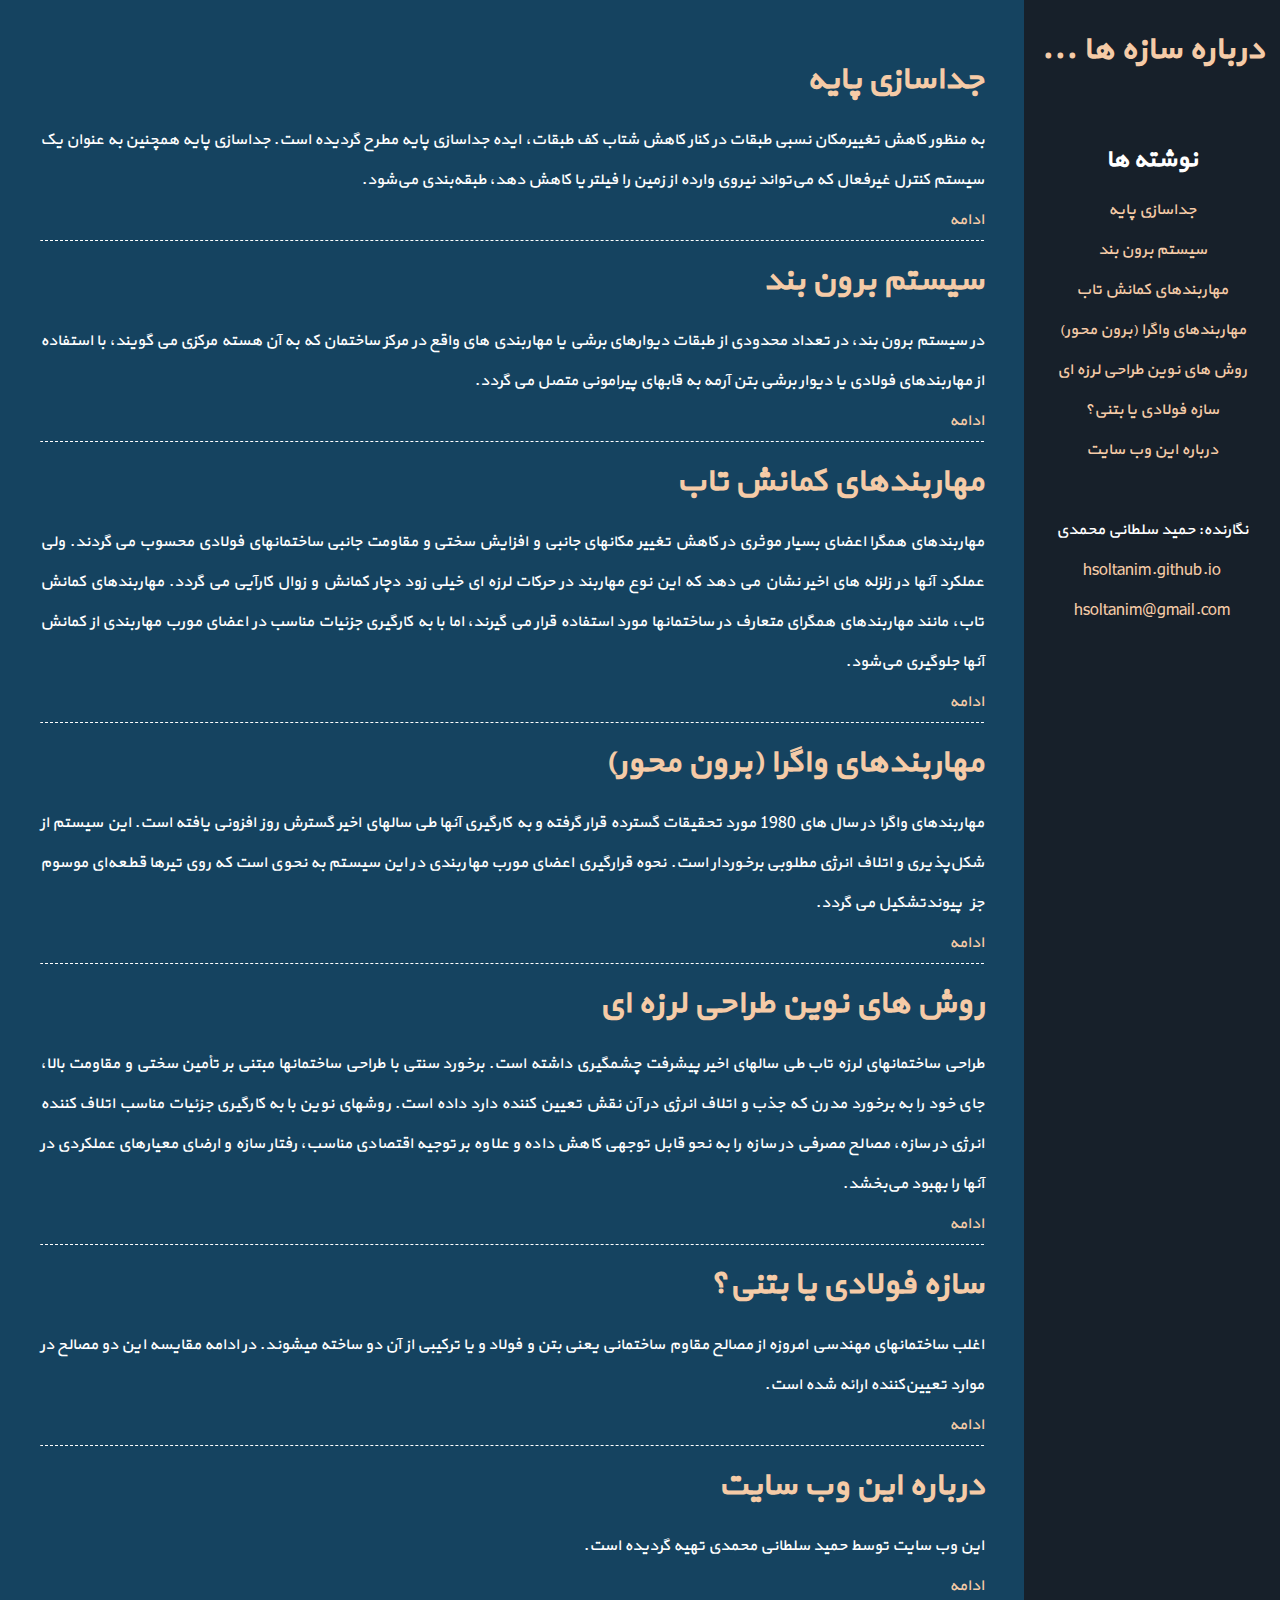
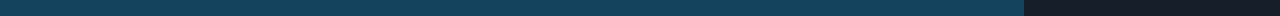
<file: index.html>
<!DOCTYPE html>
<html xmlns="http://www.w3.org/1999/xhtml">
<head>
<meta http-equiv="content-type" content="text/html; charset=UTF-8">
<meta name="description" content="وب سایت شخصی حمید سلطانی محمدی">
<meta name="keywords" content="سازه ها، فولاد، بتن، طراحی لرزه ای، قاب خمشی، مهاربند، میراگر، دیوار برشی، مهاربند کمانش تاب، جداساز پایه">
<meta name="author" content="Hamid Soltani Mohammadi">
<title>
	درباره سازه ها ...
</title>
<link rel="stylesheet" type="text/css" href="style.css">
<script type="text/javascript" src="scripts.js"></script>
</head>

<body onload="putfields();">

<span id="topbar"></span>

<div class="mainsection">
		<h1><a href="isolation.html">
			جداسازی پایه
		</a></h1>
		<p>
به منظور کاهش تغییرمکان نسبی طبقات در کنار کاهش شتاب کف طبقات، ایده جداسازی پایه مطرح گردیده است. جداسازی پایه همچنین به عنوان یک سیستم کنترل غیرفعال که می‌تواند نیروی وارده از زمین را فیلتر یا کاهش دهد، طبقه‌بندی می‌شود.  		
		</p>
		<a href="isolation.html">
				ادامه
		</a>
		<hr>	
		<h1><a href="outrigger.html">
			سیستم برون بند
		</a></h1>
		<p>
در سیستم برون بند، در تعداد محدودی از طبقات دیوارهای برشی یا مهاربندی های واقع در مرکز ساختمان که به آن هسته مرکزی می گویند، با استفاده از مهاربندهای فولادی یا دیوار برشی بتن آرمه به قابهای پیرامونی متصل می گردد.
		</p>
		<a href="outrigger.html">
				ادامه
		</a>
		<hr>	
		<h1><a href="brbf.html">
			مهاربندهای کمانش تاب
		</a></h1>
		<p>
مهاربندهای همگرا اعضای بسیار موثری در کاهش تغییر مکانهای جانبی و افزایش سختی و مقاومت جانبی ساختمانهای فولادی محسوب می گردند. ولی عملکرد آنها در زلزله های اخیر نشان می دهد که این نوع مهاربند در حرکات لرزه ای خیلی زود دچار کمانش و زوال کارآیی می گردد.
مهاربندهای کمانش تاب، مانند مهاربندهای همگرای متعارف در ساختمانها مورد استفاده قرار می گیرند، اما با به کارگیری جزئیات مناسب در اعضای مورب مهاربندی از كمانش آنها جلوگیری می‌شود. 
		</p>
		<a href="brbf.html">
				ادامه
		</a>
		<hr>
			<h1><a href="ebf.html">
			مهاربندهای واگرا (برون محور)
		</a></h1>
		<p>
مهاربندهای واگرا در سال های 1980 مورد تحقیقات گسترده قرار گرفته و به کارگیری آنها طی سالهای اخیر گسترش روز افزونی یافته است. این سیستم از شكل‌پذیری و اتلاف انرژی مطلوبی برخوردار است. نحوه قرارگیری اعضای مورب مهاربندی در این سیستم به نحوی است كه روی تیرها قطعه‌ای موسوم جزء پیوندتشکیل می گردد. 
		</p>
		<a href="ebf.html">
				ادامه
		</a>
		<hr>	
		<h1><a href="structuralsystems.html">
			روش های نوین طراحی لرزه ای
		</a></h1>
		<p>
طراحی ساختمانهای لرزه تاب طی سالهای اخیر پیشرفت چشمگیری داشته است. برخورد سنتی با طراحی ساختمانها مبتنی بر تأمین سختی و مقاومت بالا، جای خود را به برخورد مدرن كه جذب و اتلاف انرژی در آن نقش تعیین كننده دارد داده است. روشهای نوین با به كارگیری جزئیات مناسب اتلاف كننده انرژی در سازه، مصالح مصرفی در سازه را به نحو قابل توجهی كاهش داده و علاوه بر توجیه اقتصادی مناسب، رفتار سازه و ارضای معیارهای عملکردی در آنها را بهبود می‌بخشد.
		</p>
		<a href="structuralsystems.html">
				ادامه
		</a>
		<hr>
		<h1><a href="steelvsconcrete.html">
			سازه فولادی یا بتنی؟
		</a></h1>
		<p>
اغلب ساختمان‎های مهندسی امروزه از مصالح مقاوم ساختمانی یعنی بتن و فولاد و یا تركیبی از آن دو ساخته می‎شوند. در ادامه مقایسه این دو مصالح در موارد تعیین‌کننده ارائه شده است.
		</p>
		<a href="steelvsconcrete.html">
				ادامه
		</a>
		<hr>		
		<h1><a href="about.html">
			درباره این وب سایت
		</a></h1>
		<p>		
این وب سایت توسط حمید سلطانی محمدی تهیه گردیده است. 
<br>
		<a href="about.html">
				ادامه
		</a>
		</p>		
</div>

</body>
</html>
</file>
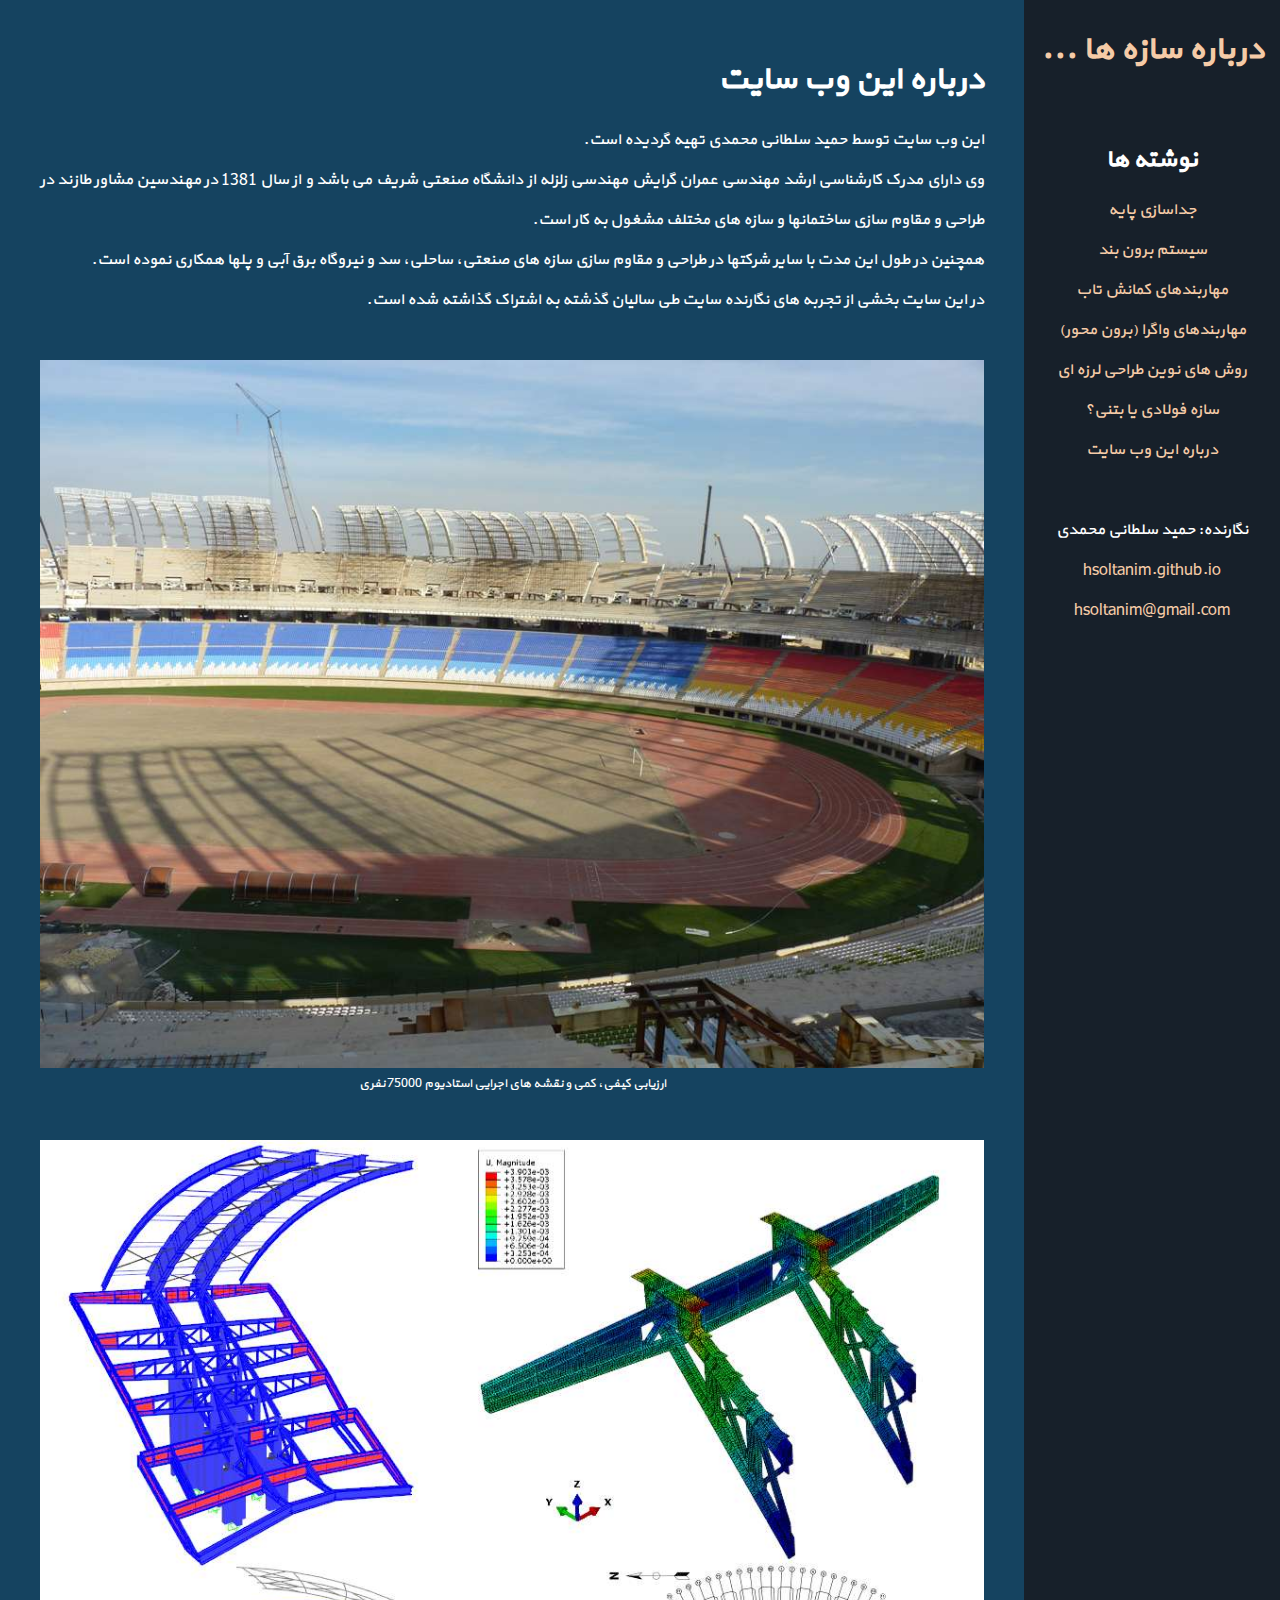
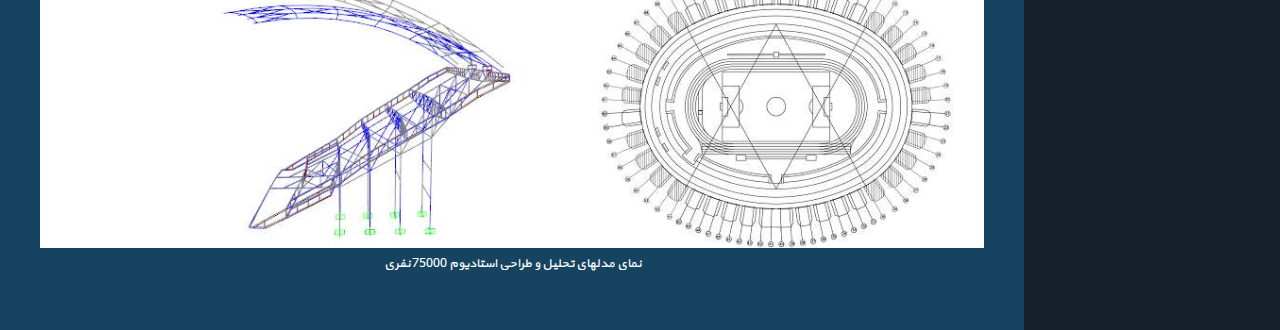
<file: about.html>
<!DOCTYPE html>
<html xmlns="http://www.w3.org/1999/xhtml">
<head>
<meta http-equiv="content-type" content="text/html; charset=UTF-8">
<meta name="description" content="وب سایت شخصی حمید سلطانی محمدی">
<meta name="keywords" content="سازه ها، فولاد، بتن، طراحی لرزه ای، قاب خمشی، مهاربند، میراگر، دیوار برشی، مهاربند کمانش تاب، جداساز پایه">
<meta name="author" content="Hamid Soltani Mohammadi">
<title>
	درباره سازه ها ...
:
درباره این وب سایت
</title>
<link rel="stylesheet" type="text/css" href="style.css">
<script type="text/javascript" src="scripts.js"></script>
</head>

<body onload="putfields();">

<span id="topbar"></span>

<div class="mainsection">
		<h1>
			درباره این وب سایت
		</h1>
		<p>
این وب سایت توسط حمید سلطانی محمدی تهیه گردیده است. 
<br>
وی دارای مدرک کارشناسی ارشد مهندسی عمران گرایش مهندسی زلزله از دانشگاه صنعتی شریف می باشد و از سال 1381 در مهندسین مشاور طازند در طراحی و مقاوم سازی ساختمانها و سازه های مختلف مشغول به کار است. 
<br>
همچنین در طول این مدت با سایر شرکتها در طراحی و مقاوم سازی سازه های صنعتی، ساحلی، سد و نیروگاه برق آبی و پلها همکاری نموده است.
<br>
در این سایت بخشی از تجربه های نگارنده سایت طی سالیان گذشته به اشتراک گذاشته شده است.
<br>
<figure>
	<img src="stadium.jpg">
	<figcaption>
ارزیابی کیفی، کمی و نقشه های اجرایی استادیوم 75000 نفری
	</figcaption>
</figure>
<figure>
	<img src="stadiummodels.jpg">
	<figcaption>
نمای مدلهای تحلیل و طراحی استادیوم 75000 نفری
	</figcaption>
</figure>
		</p>
</div>

</body>
</html>
</file>
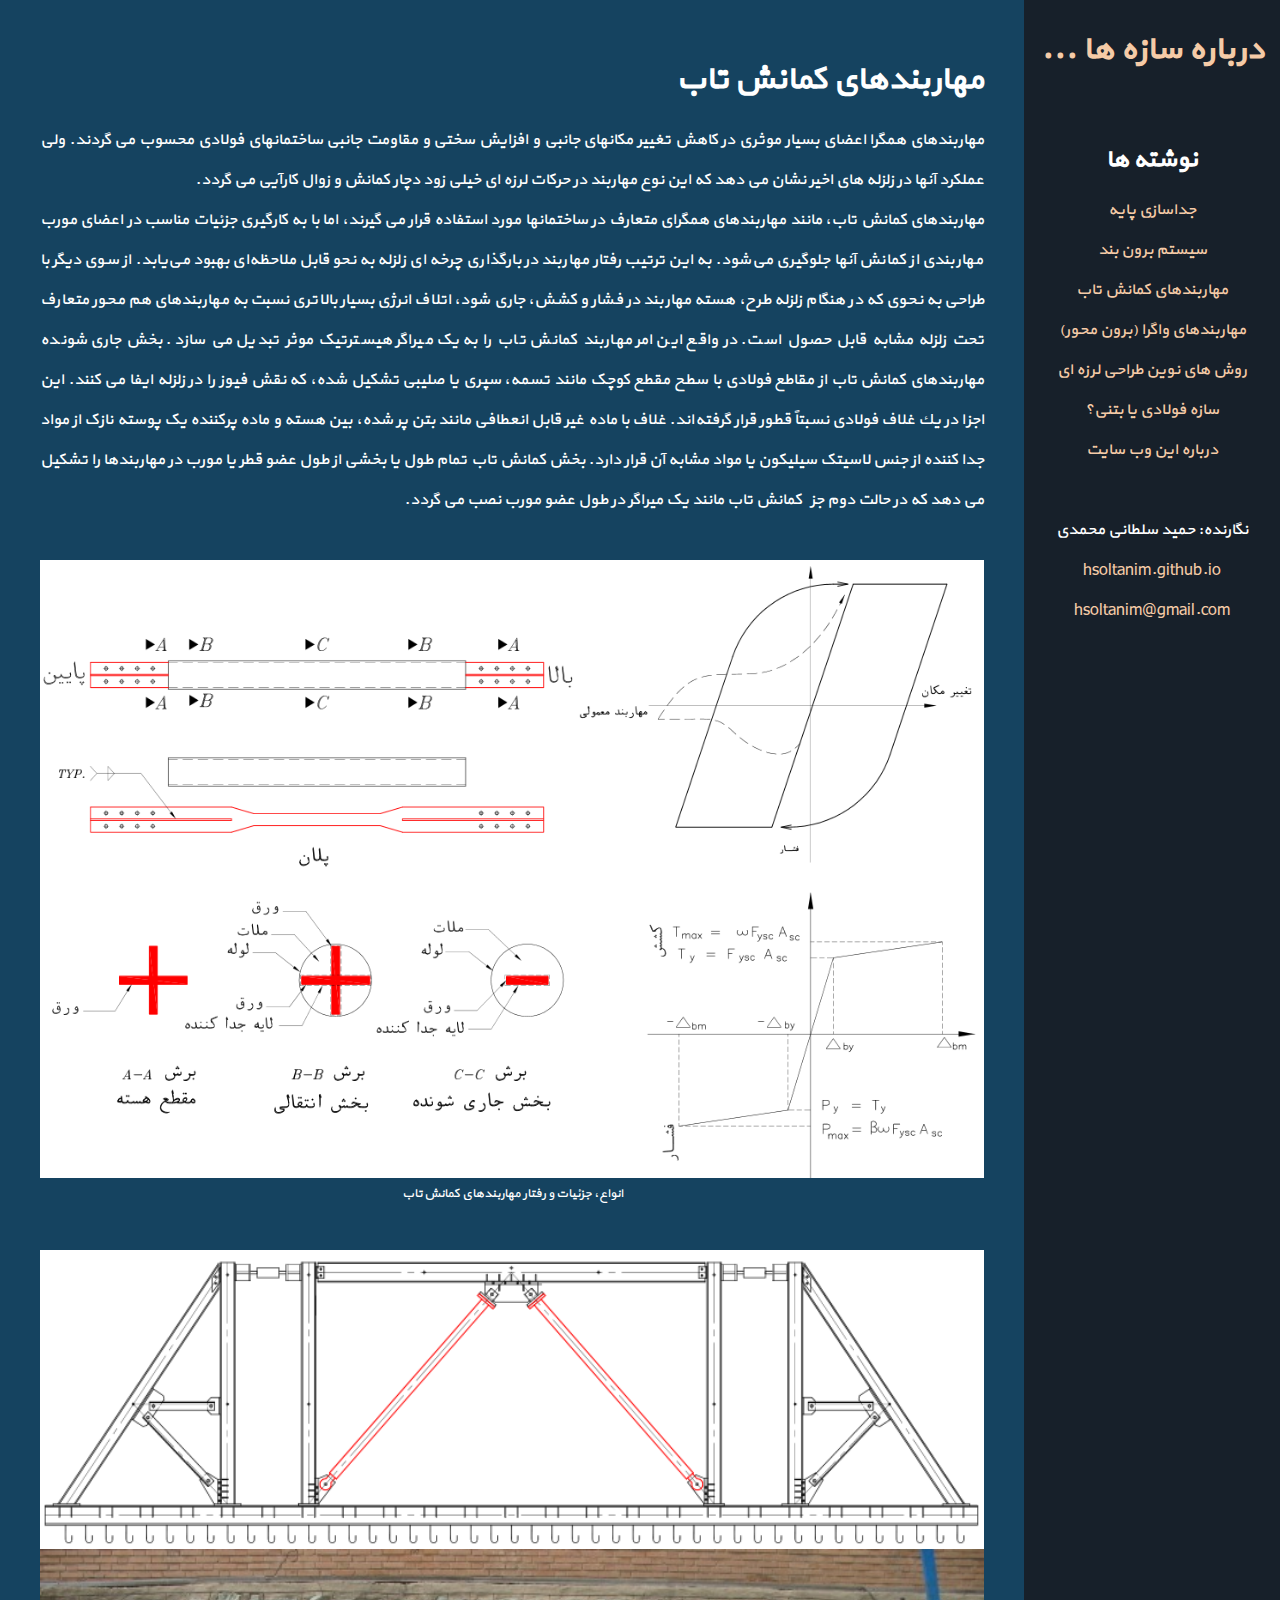
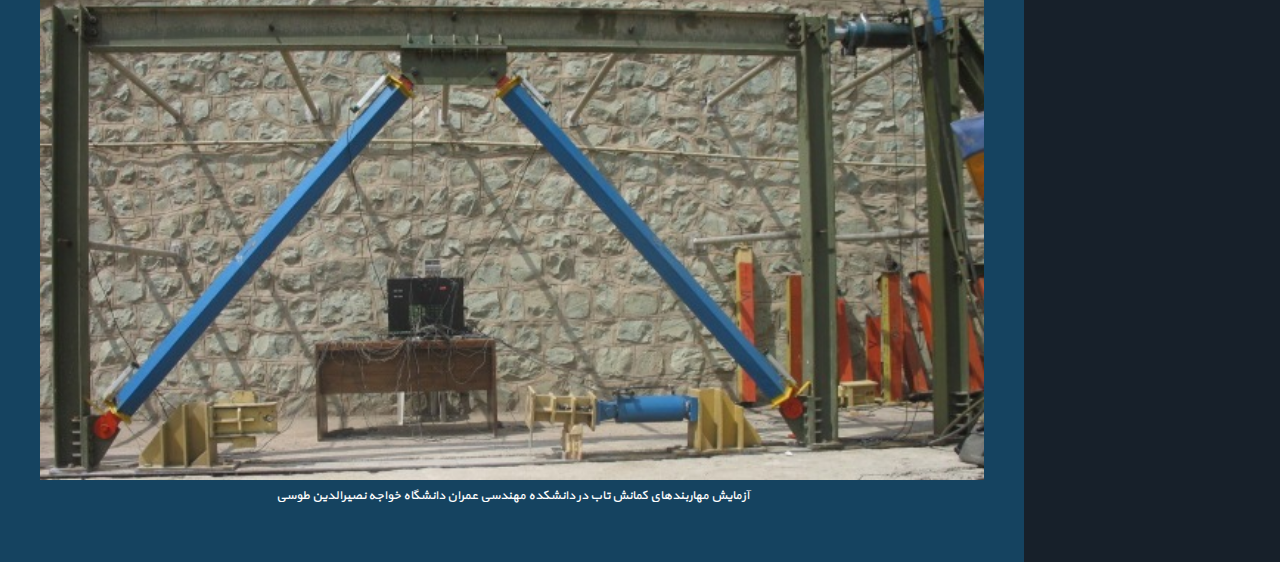
<file: brbf.html>
<!DOCTYPE html>
<html xmlns="http://www.w3.org/1999/xhtml">
<head>
<meta http-equiv="content-type" content="text/html; charset=UTF-8">
<meta name="description" content="وب سایت شخصی حمید سلطانی محمدی">
<meta name="keywords" content="سازه ها، فولاد، بتن، طراحی لرزه ای، قاب خمشی، مهاربند، میراگر، دیوار برشی، مهاربند کمانش تاب، جداساز پایه">
<meta name="author" content="Hamid Soltani Mohammadi">
<title>
	درباره سازه ها ...
:
مهاربندهای کمانش تاب
</title>
<link rel="stylesheet" type="text/css" href="style.css">
<script type="text/javascript" src="scripts.js"></script>
</head>

<body onload="putfields();">

<span id="topbar"></span>
 
<div class="mainsection">
		<h1>
			مهاربندهای کمانش تاب
		</h1>
		<p>
مهاربندهای همگرا اعضای بسیار موثری در کاهش تغییر مکانهای جانبی و افزایش سختی و مقاومت جانبی ساختمانهای فولادی محسوب می گردند. ولی عملکرد آنها در زلزله های اخیر نشان می دهد که این نوع مهاربند در حرکات لرزه ای خیلی زود دچار کمانش و زوال کارآیی می گردد.
<br>
مهاربندهای کمانش تاب، مانند مهاربندهای همگرای متعارف در ساختمانها مورد استفاده قرار می گیرند، اما با به کارگیری جزئیات مناسب در اعضای مورب مهاربندی از كمانش آنها جلوگیری می‌شود. به این ترتیب رفتار مهاربند در بارگذاری چرخه ای زلزله به نحو قابل ملاحظه‌ای بهبود می‌یابد. از سوی دیگر با طراحی به نحوی که در هنگام زلزله طرح، هسته مهاربند در فشار و کشش، جاری شود، اتلاف انرژی بسیار بالاتری نسبت به مهاربندهای هم محور متعارف تحت زلزله مشابه قابل حصول است. در واقع این امر مهاربند کمانش تاب را به یک میراگر هیسترتیک موثر تبدیل می سازد. بخش جاری شونده مهاربندهای کمانش تاب از مقاطع فولادی با سطح مقطع کوچک مانند تسمه، سپری یا صلیبی تشکیل شده، كه نقش فیوز را در زلزله ایفا می کنند. این اجزا در یك غلاف فولادی نسبتاً قطور قرار گرفته‌اند. غلاف با ماده غیر قابل انعطافی مانند بتن پر شده، بین هسته و ماده پرکننده یک پوسته نازک از مواد جدا کننده از جنس لاسیتک سیلیکون یا مواد مشابه آن قرار دارد. بخش کمانش تاب تمام طول یا بخشی از طول عضو قطر یا مورب در مهاربندها را تشکیل می دهد که در حالت دوم جزء کمانش تاب مانند یک میراگر در طول عضو مورب نصب می گردد. 
<br>
<figure>
	<img src="brbfdetails.png">
	<figcaption>
انواع، جزئیات و رفتار مهاربندهای کمانش تاب 
	</figcaption>
</figure>
<figure>
	<img src="brbftest.png">
	<img src="brbftest.jpg">
	<figcaption>
آزمایش مهاربندهای کمانش تاب در دانشکده مهندسی عمران دانشگاه خواجه نصیرالدین طوسی
	</figcaption>
</figure>
		</p>
</div>

</body>
</html>
</file>
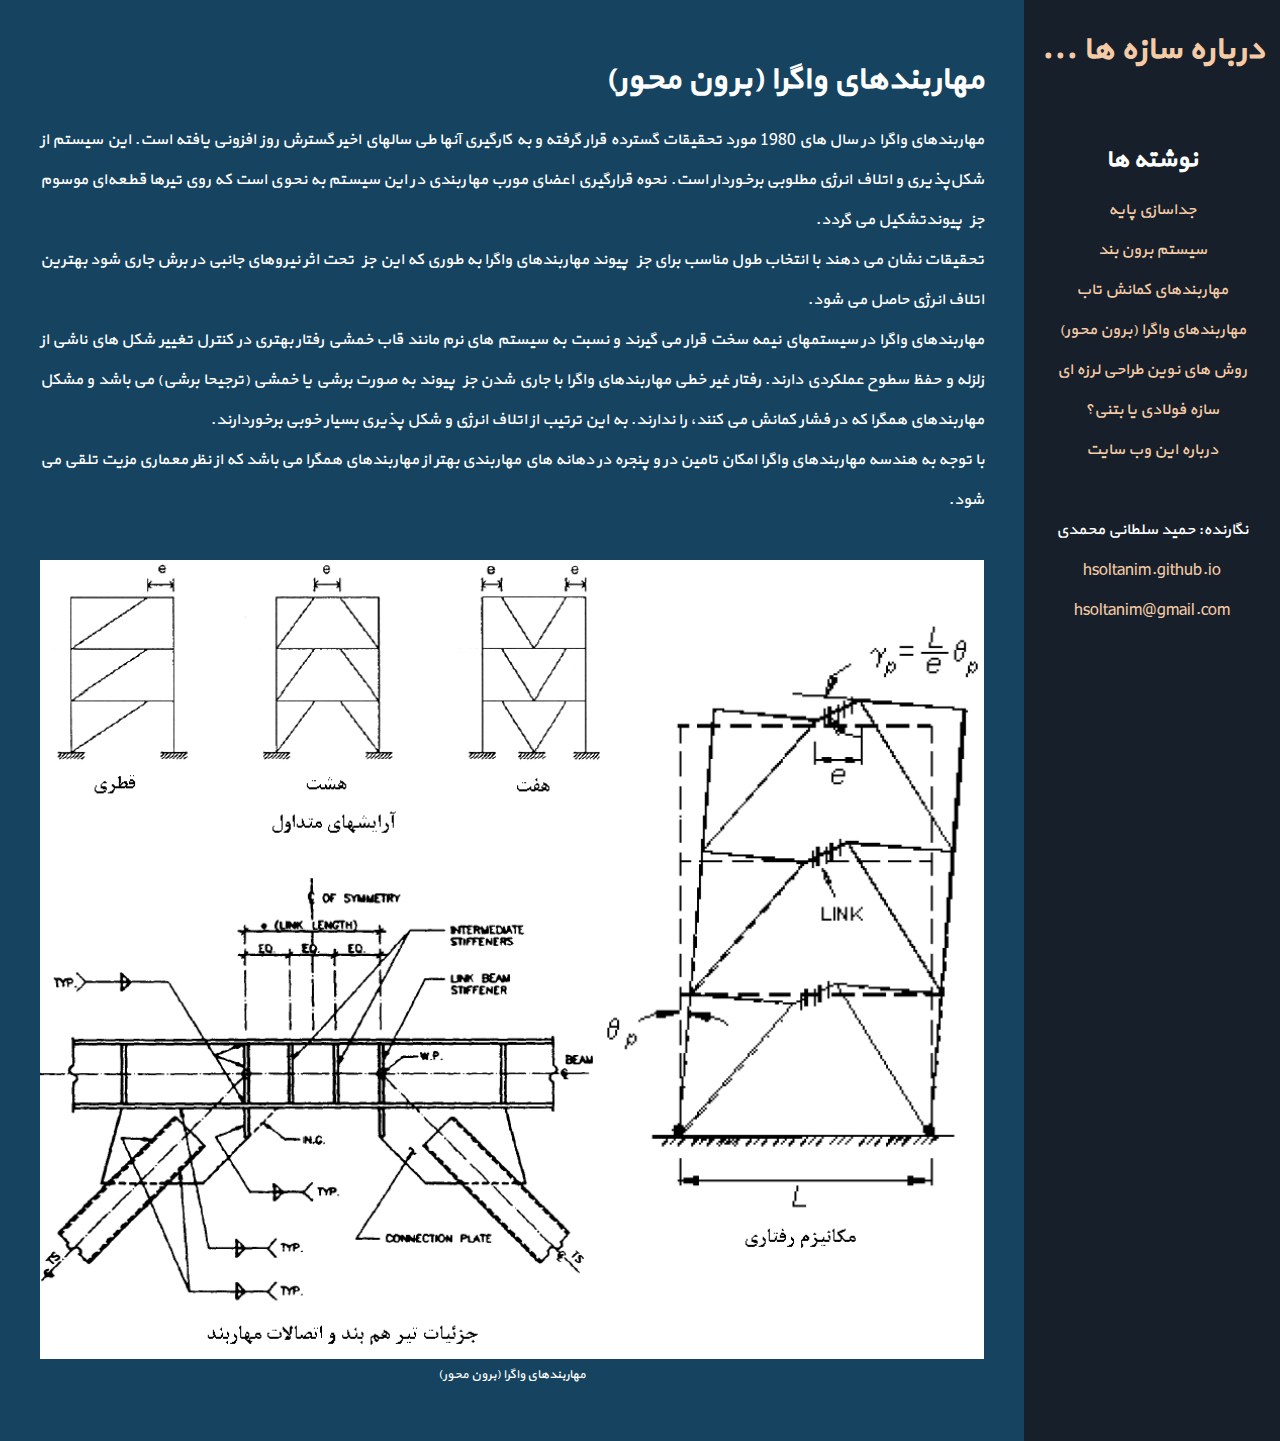
<file: ebf.html>
<!DOCTYPE html>
<html xmlns="http://www.w3.org/1999/xhtml">
<head>
<meta http-equiv="content-type" content="text/html; charset=UTF-8">
<meta name="description" content="وب سایت شخصی حمید سلطانی محمدی">
<meta name="keywords" content="سازه ها، فولاد، بتن، طراحی لرزه ای، قاب خمشی، مهاربند، میراگر، دیوار برشی، مهاربند کمانش تاب، جداساز پایه">
<meta name="author" content="Hamid Soltani Mohammadi">
<title>
	درباره سازه ها ...
:
مهاربندهای واگرا (برون محور)
</title>
<link rel="stylesheet" type="text/css" href="style.css">
<script type="text/javascript" src="scripts.js"></script>
</head>

<body onload="putfields();">

<span id="topbar"></span>
 
<div class="mainsection">
		<h1>
			مهاربندهای واگرا (برون محور)
		</h1>
		<p>
مهاربندهای واگرا در سال های 1980 مورد تحقیقات گسترده قرار گرفته و به کارگیری آنها طی سالهای اخیر گسترش روز افزونی یافته است. این سیستم از شكل‌پذیری و اتلاف انرژی مطلوبی برخوردار است. نحوه قرارگیری اعضای مورب مهاربندی در این سیستم به نحوی است كه روی تیرها قطعه‌ای موسوم جزء پیوندتشکیل می گردد. 
<br>
تحقیقات نشان می دهند با انتخاب طول مناسب برای جزء پیوند مهاربندهای واگرا به طوری که این جزء تحت اثر نیروهای جانبی در برش جاری شود بهترین اتلاف انرژی حاصل می شود.
<br>
مهاربندهای واگرا در سیستمهای نیمه سخت قرار می گیرند و نسبت به سیستم های نرم مانند قاب خمشی رفتار بهتری در کنترل تغییر شکل های ناشی از زلزله و حفظ سطوح عملکردی دارند. رفتار غیر خطی مهاربندهای واگرا با جاری شدن جزء پیوند به صورت برشی یا خمشی (ترجیحا برشی) می باشد و مشکل مهاربندهای همگرا که در فشار کمانش می کنند، را ندارند. به این ترتیب از اتلاف انرژی و شکل پذیری بسیار خوبی برخوردارند.
<br>
با توجه به هندسه مهاربندهای واگرا امکان تامین در و پنجره در دهانه های مهاربندی بهتر از مهاربندهای همگرا می باشد که از نظر معماری مزیت تلقی می شود.
<br>
<figure>
	<img src="ebf.png">
	<figcaption>
مهاربندهای واگرا (برون محور)
	</figcaption>
</figure>
		</p>
</div>

</body>
</html>
</file>
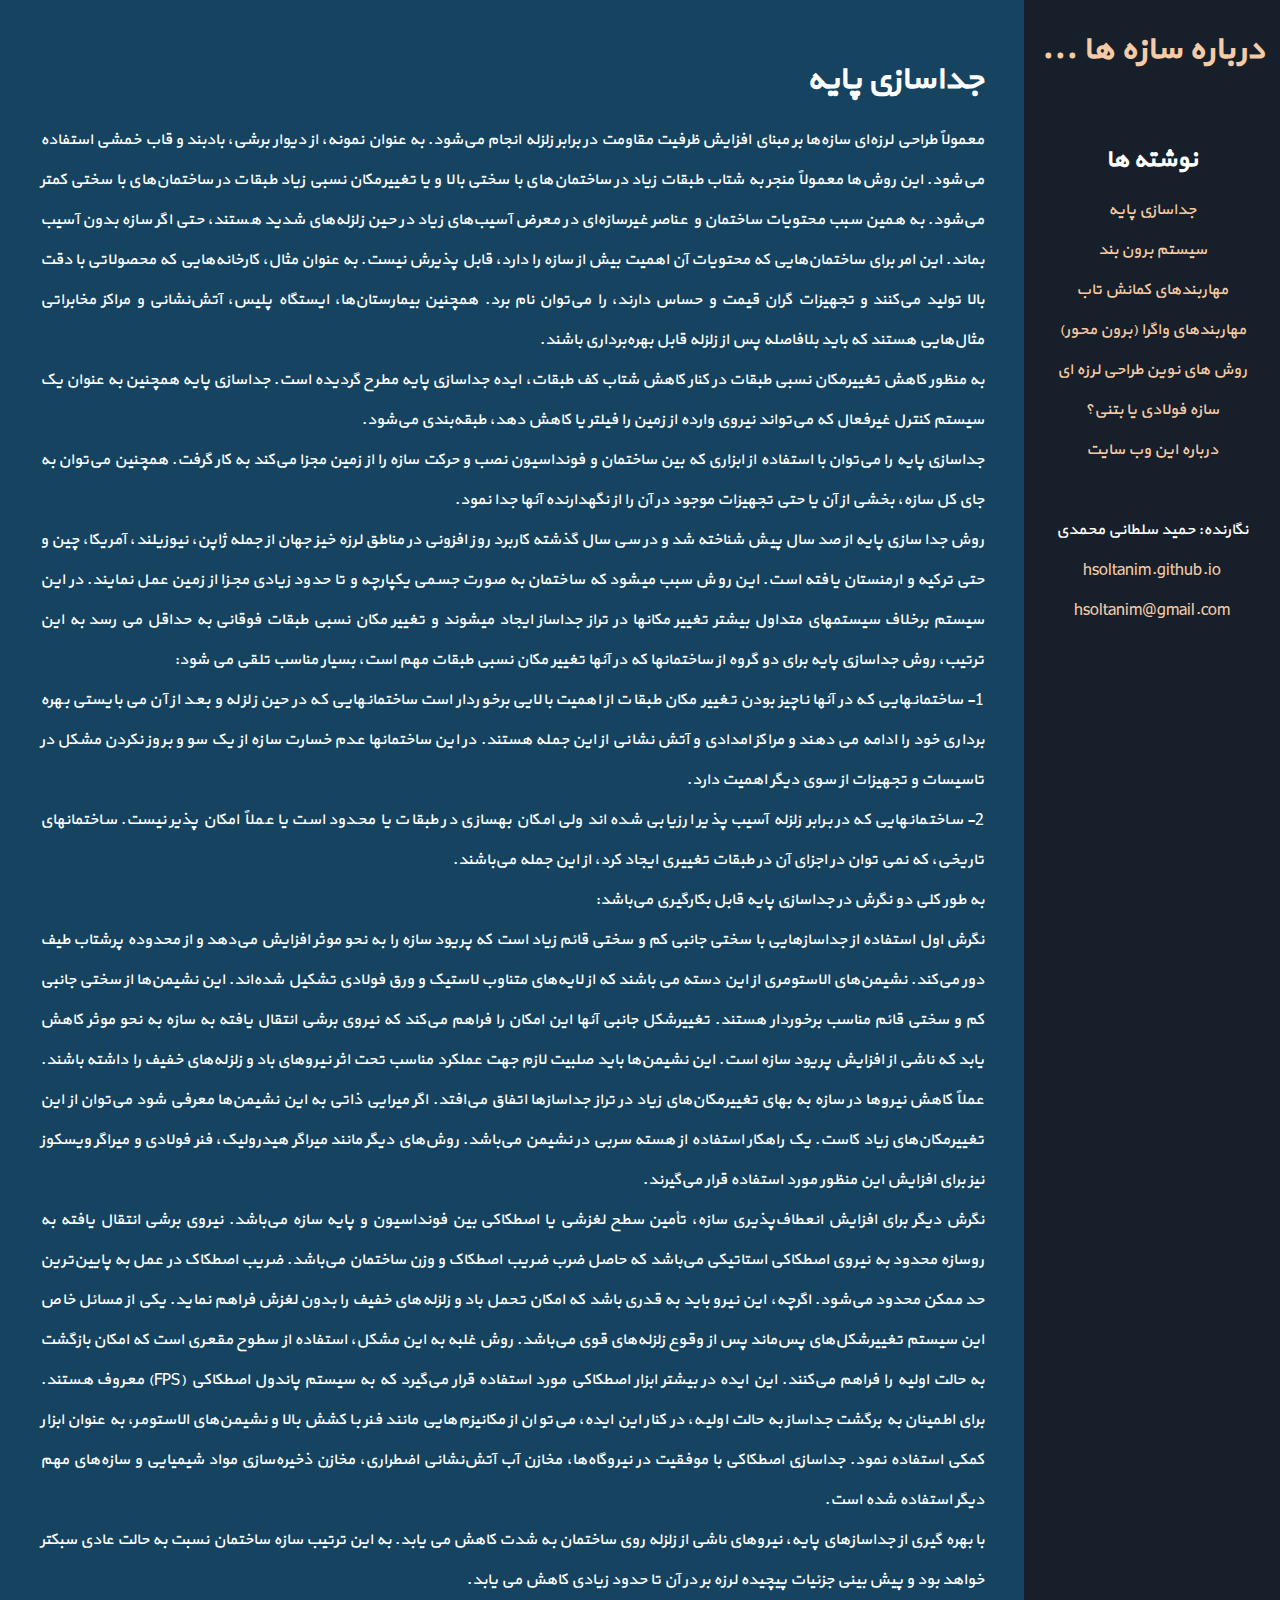
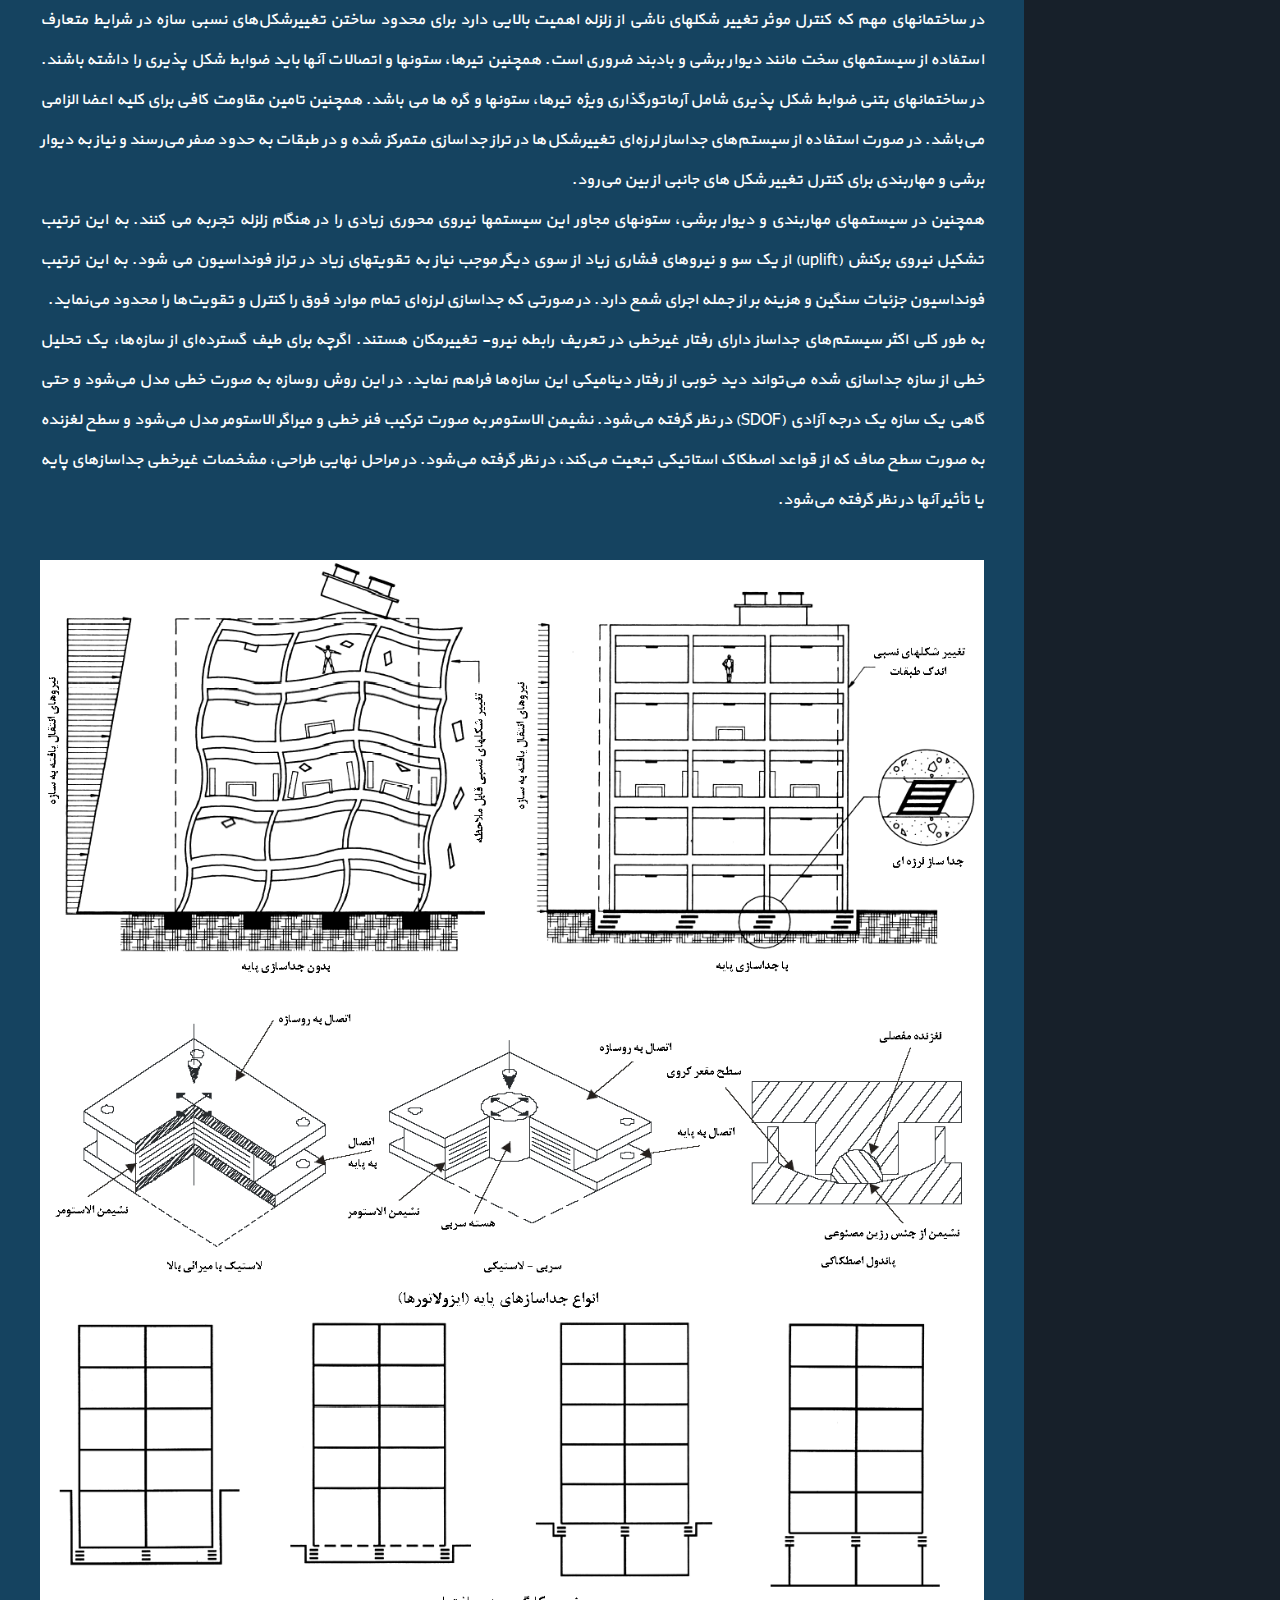
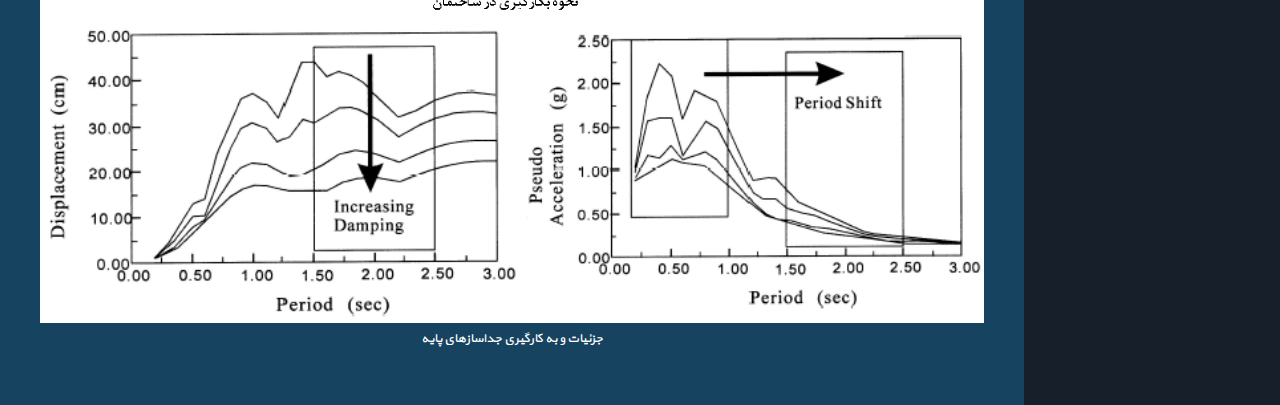
<file: isolation.html>
<!DOCTYPE html>
<html xmlns="http://www.w3.org/1999/xhtml">
<head>
<meta http-equiv="content-type" content="text/html; charset=UTF-8">
<meta name="description" content="وب سایت شخصی حمید سلطانی محمدی">
<meta name="keywords" content="سازه ها، فولاد، بتن، طراحی لرزه ای، قاب خمشی، مهاربند، میراگر، دیوار برشی، مهاربند کمانش تاب، جداساز پایه">
<meta name="author" content="Hamid Soltani Mohammadi">
<title>
	درباره سازه ها ...
:
جداسازی پایه
</title>
<link rel="stylesheet" type="text/css" href="style.css">
<script type="text/javascript" src="scripts.js"></script>
</head>

<body onload="putfields();">

<span id="topbar"></span>
 
<div class="mainsection">
		<h1>
			جداسازی پایه
		</h1>
		<p>
معمولاً طراحی لرزه‌ای سازه‌ها بر مبنای افزایش ظرفیت مقاومت در برابر زلزله انجام می‌شود. به عنوان نمونه، از دیوار برشی، بادبند و قاب خمشی استفاده می‌شود. این روش‌‌ها معمولاً منجر به شتاب طبقات زیاد در ساختمان‌های با سختی بالا و یا تغییرمکان نسبی زیاد طبقات در ساختمان‌های با سختی کمتر می‌شود. به همین سبب محتویات ساختمان و عناصر غیرسازه‌ای در معرض آسیب‌های زیاد در حین زلزله‌های شدید هستند، حتی اگر سازه بدون آسیب بماند. این امر برای ساختمان‌هایی که محتویات آن اهمیت بیش از سازه را دارد، قابل پذیرش نیست. به عنوان مثال، کارخانه‌هایی که محصولاتی با دقت بالا تولید می‌کنند و تجهیزات گران قیمت و حساس دارند، را می‌توان نام برد. همچنین بیمارستان‌ها، ایستگاه پلیس، آتش‌نشانی و مراکز مخابراتی مثال‌هایی هستند که باید بلافاصله پس از زلزله قابل بهره‌برداری باشند. 
<br>
به منظور کاهش تغییرمکان نسبی طبقات در کنار کاهش شتاب کف طبقات، ایده جداسازی پایه مطرح گردیده است. جداسازی پایه همچنین به عنوان یک سیستم کنترل غیرفعال که می‌تواند نیروی وارده از زمین را فیلتر یا کاهش دهد، طبقه‌بندی می‌شود.  
<br>
جداسازی پایه را می‌توان با استفاده از ابزاری که بین ساختمان و فونداسیون نصب و حرکت سازه را از زمین مجزا می‌کند به کار گرفت. همچنین می‌توان به جای کل سازه، بخشی از آن یا حتی تجهیزات موجود در آن را از نگهدارنده آنها جدا نمود. 
<br>
روش جدا سازی پایه از صد سال پیش شناخته شد و در سی سال گذشته کاربرد روز افزونی در مناطق لرزه خیز جهان از جمله ژاپن، نیوزیلند، آمریکا، چین و حتی ترکیه و ارمنستان یافته است. این روش سبب میشود که ساختمان به صورت جسمی یکپارچه و تا حدود زیادی مجزا از زمین عمل نمایند. در این سیستم برخلاف سیستمهای متداول بیشتر تغییر مکانها در تراز جداساز ایجاد میشوند و تغییر مکان نسبی طبقات فوقانی به حداقل می رسد به این ترتیب، روش جداسازی پایه برای دو گروه از ساختمانها که در آنها تغییر مکان نسبی طبقات مهم است، بسیار مناسب تلقی می شود:
<br>
1- ساختمانهایی که در آنها ناچیز بودن تغییر مکان طبقات از اهمیت بالایی برخوردار است ساختمانهایی که در حین زلزله و بعد از آن می بایستی بهره برداری خود را ادامه می دهند و مراکز امدادی و آتش نشانی از این جمله هستند. در این ساختمانها عدم خسارت سازه از یک سو و بروز نکردن مشکل در تاسیسات و تجهیزات از سوی دیگر اهمیت دارد.
<br>
2- ساختمانهایی که در برابر زلزله آسیب پذیر ارزیابی شده اند ولی امکان بهسازی در طبقات یا محدود است یا عملاً امکان پذیر نیست. ساختمانهای تاریخی، که نمی توان در اجزای آن در طبقات تغییری ایجاد کرد، از این جمله می‌باشند.
<br>
به طور کلی دو نگرش در جداسازی پایه قابل بکارگیری می‌باشد:
<br>
نگرش اول استفاده از جداسازهایی با سختی جانبی کم و سختی قائم زیاد است که پریود سازه را به نحو موثر افزایش می‌دهد و از محدوده پرشتاب طیف دور می‌کند. نشیمن‌های الاستومری از این دسته می باشند که از لایه‌های متناوب لاستیک و ورق فولادی تشکیل شده‌اند. این نشیمن‌ها از سختی جانبی کم و سختی قائم مناسب برخوردار هستند. تغییرشکل جانبی آنها این امکان را فراهم می‌کند که نیروی برشی انتقال یافته به سازه به نحو موثر کاهش یابد که ناشی از افزایش پریود سازه است. این نشیمن‌ها باید صلبیت لازم جهت عملکرد مناسب تحت اثر نیروهای باد و زلزله‌های خفیف را داشته باشند. عملاً کاهش نیروها در سازه به بهای تغییرمکان‌های زیاد در تراز جداسازها اتفاق می‌افتد. اگر میرایی ذاتی به این نشیمن‌ها معرفی شود می‌توان از این تغییرمکان‌های زیاد کاست. یک راهکار استفاده از هسته سربی در نشیمن می‌باشد. روش‌های دیگر مانند میراگر هیدرولیک، فنر فولادی و میراگر ویسکوز نیز برای افزایش این منظور مورد استفاده قرار می‌گیرند. 
<br>
نگرش دیگر برای افزایش انعطاف‌پذیری سازه، تأمین سطح لغزشی یا اصطکاکی بین فونداسیون و پایه سازه می‌باشد. نیروی برشی انتقال یافته به روسازه محدود به نیروی اصطکاکی استاتیکی می‌باشد که حاصل ضرب ضریب اصطکاک و وزن ساختمان می‌باشد. ضریب اصطکاک در عمل به پایین‌ترین حد ممکن محدود می‌شود. اگرچه، این نیرو باید به قدری باشد که امکان تحمل باد و زلزله‌های خفیف را بدون لغزش فراهم نماید. یکی از مسائل خاص این سیستم تغییرشکل‌های پس‌ماند پس از وقوع زلزله‌های قوی می‌باشد. روش غلبه به این مشکل، استفاده از سطوح مقعری است که امکان بازگشت به حالت اولیه را فراهم می‌کنند. این ایده در بیشتر ابزار اصطکاکی مورد استفاده قرار می‌گیرد که به سیستم پاندول اصطکاکی (FPS) معروف هستند. برای اطمینان به برگشت جداساز به حالت اولیه، در کنار این ایده، می‌توان از مکانیزم‌هایی مانند فنر با کشش بالا و نشیمن‌های الاستومر، به عنوان ابزار کمکی استفاده نمود. جداسازی اصطکاکی با موفقیت در نیروگاه‌ها، مخازن آب آتش‌نشانی اضطراری، مخازن ذخیره‌سازی مواد شیمیایی و سازه‌های مهم دیگر استفاده شده است. 
<br>
با بهره گیری از جداسازهای پایه، نیروهای ناشی از زلزله روی ساختمان به شدت کاهش می یابد. به این ترتیب سازه ساختمان نسبت به حالت عادی سبکتر خواهد بود و پیش بینی جزئیات پیچیده لرزه بر در آن تا حدود زیادی کاهش می یابد.
<br>
در ساختمانهای مهم که کنترل موثر تغییر شکلهای ناشی از زلزله اهمیت بالایی دارد برای محدود ساختن تغییرشکل‌های نسبی سازه در شرایط متعارف استفاده از سیستمهای سخت مانند دیوار برشی و بادبند ضروری است. همچنین تیرها، ستونها و اتصالات آنها باید ضوابط شکل پذیری را داشته باشند. در ساختمانهای بتنی ضوابط شکل پذیری شامل آرماتورگذاری ویژه تیرها، ستونها و گره ها می باشد. همچنین تامین مقاومت کافی برای کلیه اعضا الزامی می‌باشد. در صورت استفاده از سیستم‌های جداساز لرزه‌ای تغییرشکل‌ها در تراز جداسازی متمرکز شده و در طبقات به حدود صفر می‌رسند و نیاز به دیوار برشی و مهاربندی برای کنترل تغییر شکل های جانبی از بین می‌رود.
<br>
همچنین در سیستمهای مهاربندی و دیوار برشی، ستونهای مجاور این سیستمها نیروی محوری زیادی را در هنگام زلزله تجربه می کنند. به این ترتیب تشکیل نیروی برکنش (uplift) از یک سو و نیروهای فشاری زیاد از سوی دیگر موجب نیاز به تقویتهای زیاد در تراز فونداسیون می شود. به این ترتیب فونداسیون جزئیات سنگین و هزینه بر از جمله اجرای شمع دارد. در صورتی که جداسازی لرزه‌ای تمام موارد فوق را کنترل و تقویت‌ها را محدود می‌نماید. 
<br>
به طور کلی اکثر سیستم‌های جداساز دارای رفتار غیرخطی در تعریف رابطه نیرو- تغییرمکان هستند. اگرچه برای طیف گسترده‌ای از سازه‌ها، یک تحلیل خطی از سازه جداسازی شده می‌تواند دید خوبی از رفتار دینامیکی این سازه‌ها فراهم نماید. در این روش روسازه به صورت خطی مدل می‌شود و حتی گاهی یک سازه یک درجه آزادی (SDOF) در نظر گرفته می‌شود. نشیمن الاستومر به صورت ترکیب فنر خطی و میراگر الاستومر مدل می‌شود و سطح لغزنده به صورت سطح صاف که از قواعد اصطکاک استاتیکی تبعیت می‌کند، در نظر گرفته می‌شود. در مراحل نهایی طراحی، مشخصات غیرخطی جداسازهای پایه یا تأثیر آنها در نظر گرفته می‌شود.
<br>
<figure>
	<img src="isolation.png">
	<img src="isolationbehavior.png">	
	<figcaption>
جزئیات و به کارگیری جداسازهای پایه
	</figcaption>
</figure>
		</p>
</div>

</body>
</html>
</file>
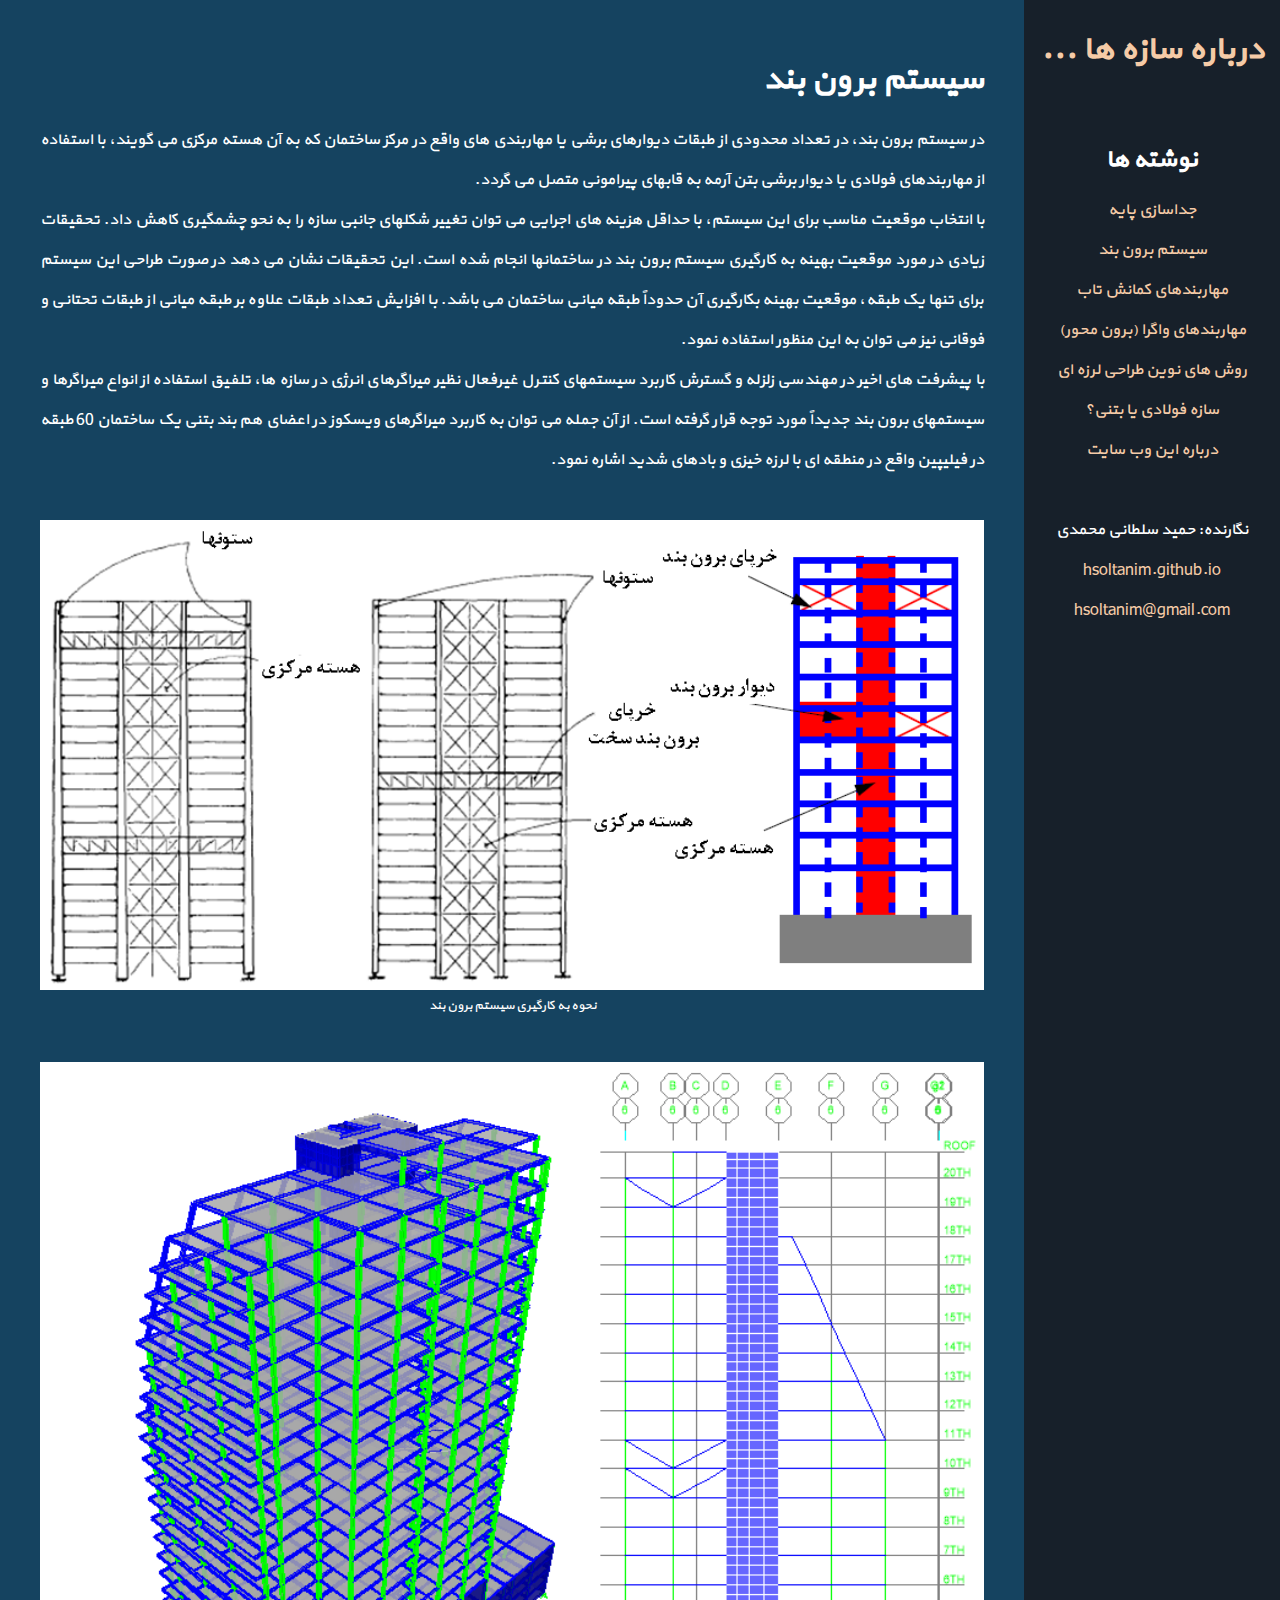
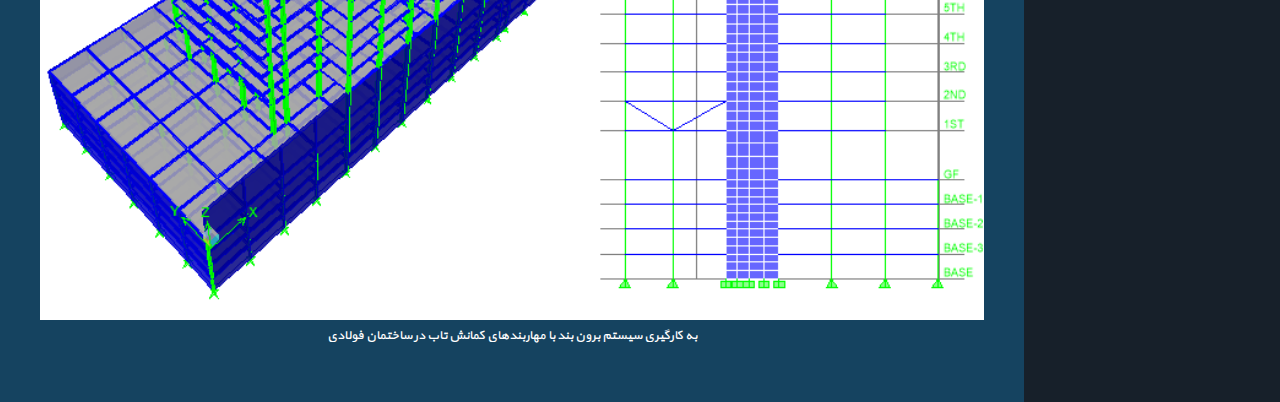
<file: outrigger.html>
<!DOCTYPE html>
<html xmlns="http://www.w3.org/1999/xhtml">
<head>
<meta http-equiv="content-type" content="text/html; charset=UTF-8">
<meta name="description" content="وب سایت شخصی حمید سلطانی محمدی">
<meta name="keywords" content="سازه ها، فولاد، بتن، طراحی لرزه ای، قاب خمشی، مهاربند، میراگر، دیوار برشی، مهاربند کمانش تاب، جداساز پایه">
<meta name="author" content="Hamid Soltani Mohammadi">
<title>
	درباره سازه ها ...
:
سیستم برون بند
</title>
<link rel="stylesheet" type="text/css" href="style.css">
<script type="text/javascript" src="scripts.js"></script>
</head>

<body onload="putfields();">

<span id="topbar"></span>

<div class="mainsection">
		<h1>
			سیستم برون بند
		</h1>
		<p>
در سیستم برون بند، در تعداد محدودی از طبقات دیوارهای برشی یا مهاربندی های واقع در مرکز ساختمان که به آن هسته مرکزی می گویند، با استفاده از مهاربندهای فولادی یا دیوار برشی بتن آرمه به قابهای پیرامونی متصل می گردد.
<br>
با انتخاب موقعیت مناسب برای این سیستم، با حداقل هزینه های اجرایی می توان تغییر شکلهای جانبی سازه را به نحو چشمگیری کاهش داد. تحقیقات زیادی در مورد موقعیت بهینه به کارگیری سیستم برون بند در ساختمانها انجام شده است. این تحقیقات نشان می دهد در صورت طراحی این سیستم برای تنها یک طبقه، موقعیت بهینه بکارگیری آن حدوداً طبقه میانی ساختمان می باشد. با افزایش تعداد طبقات علاوه بر طبقه میانی از طبقات تحتانی و فوقانی نیز می توان به این منظور استفاده نمود. 
<br>
با پیشرفت های اخیر در مهندسی زلزله و گسترش کاربرد سیستمهای کنترل غیرفعال نظیر میراگرهای انرژی در سازه ها، تلفیق استفاده از انواع میراگرها و سیستمهای برون بند جدیداً مورد توجه قرار گرفته است. از آن جمله می توان به کاربرد میراگرهای ویسکوز در اعضای هم بند بتنی یک ساختمان 60 طبقه در فیلیپین واقع در منطقه ای با لرزه خیزی و بادهای شدید اشاره نمود. 
<br>
<figure>
	<img src="outrigger.png">
	<figcaption>
نحوه به کارگیری سیستم برون بند 
	</figcaption>
</figure>
<figure>
	<img src="outriggermodel.png">
	<figcaption>
به کارگیری سیستم برون بند با مهاربندهای کمانش تاب در ساختمان فولادی
	</figcaption>
</figure>
		</p>
</div>

</body>
</html>
</file>
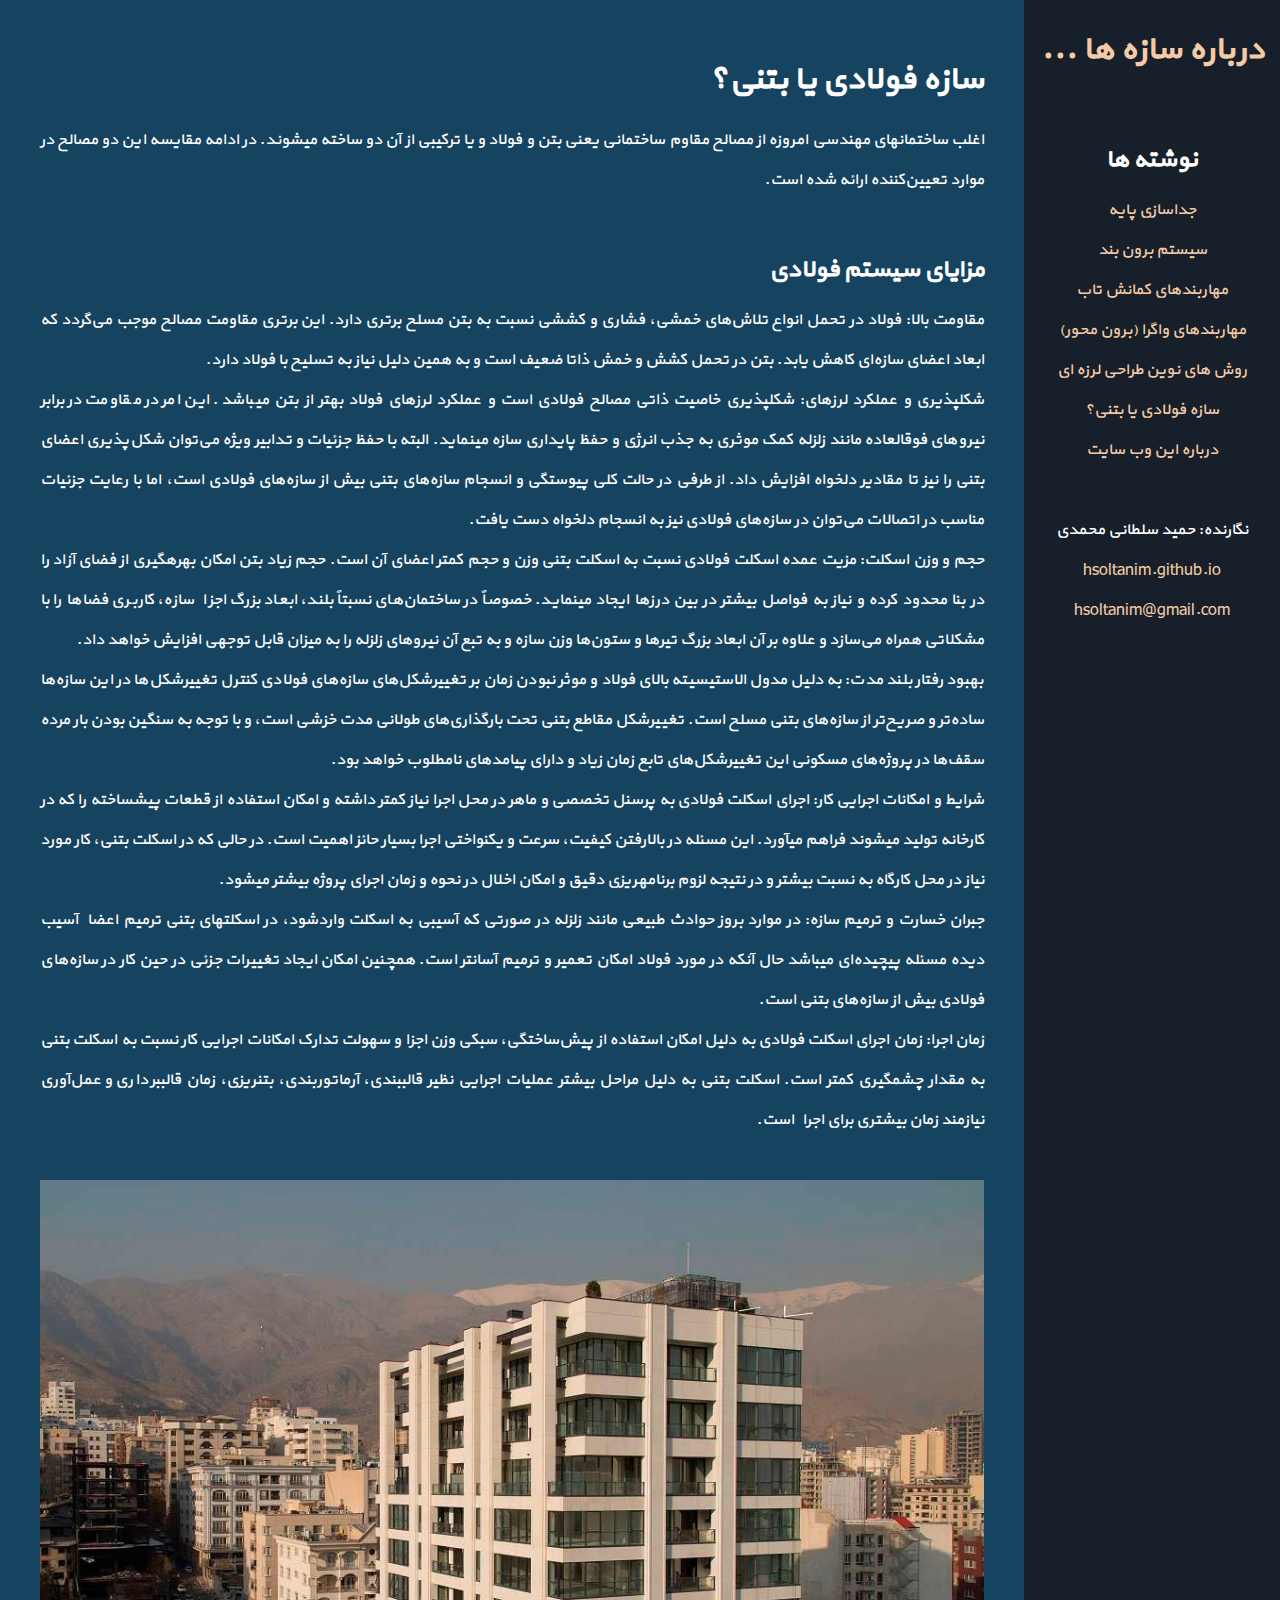
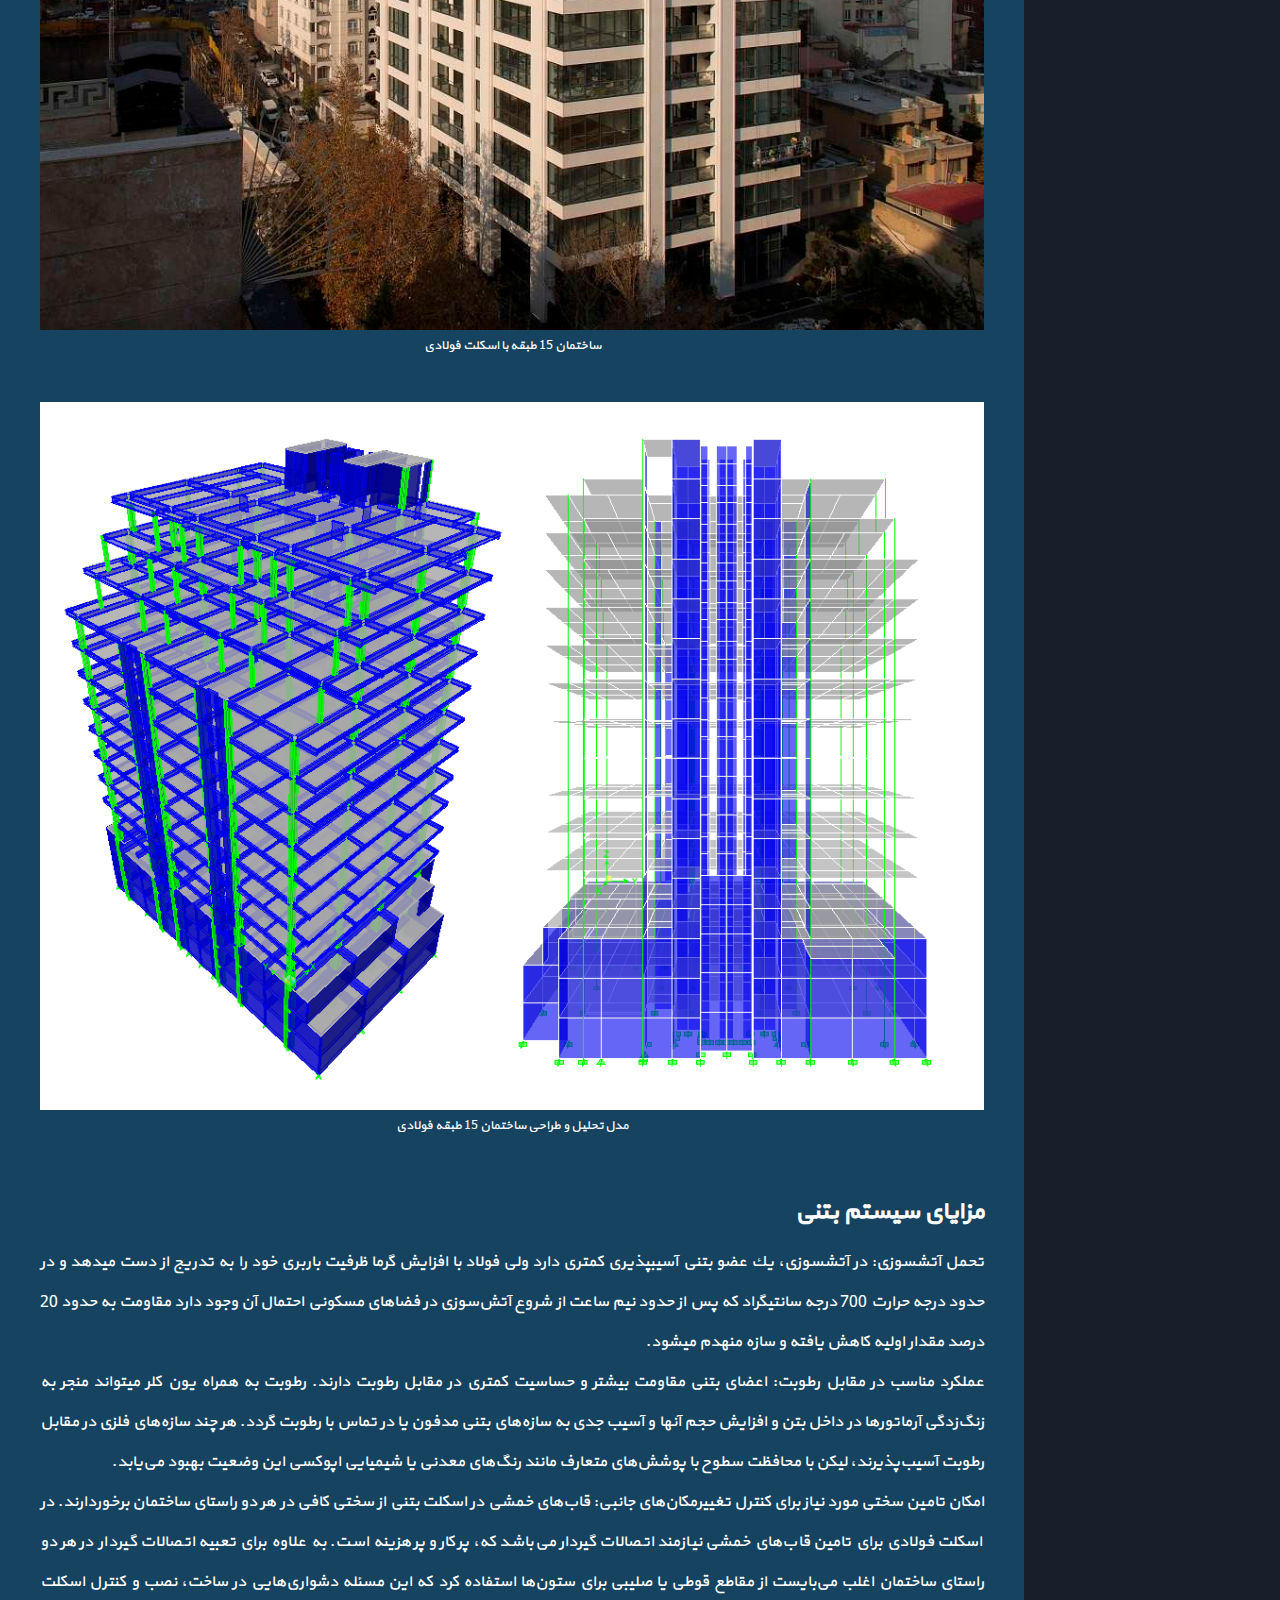
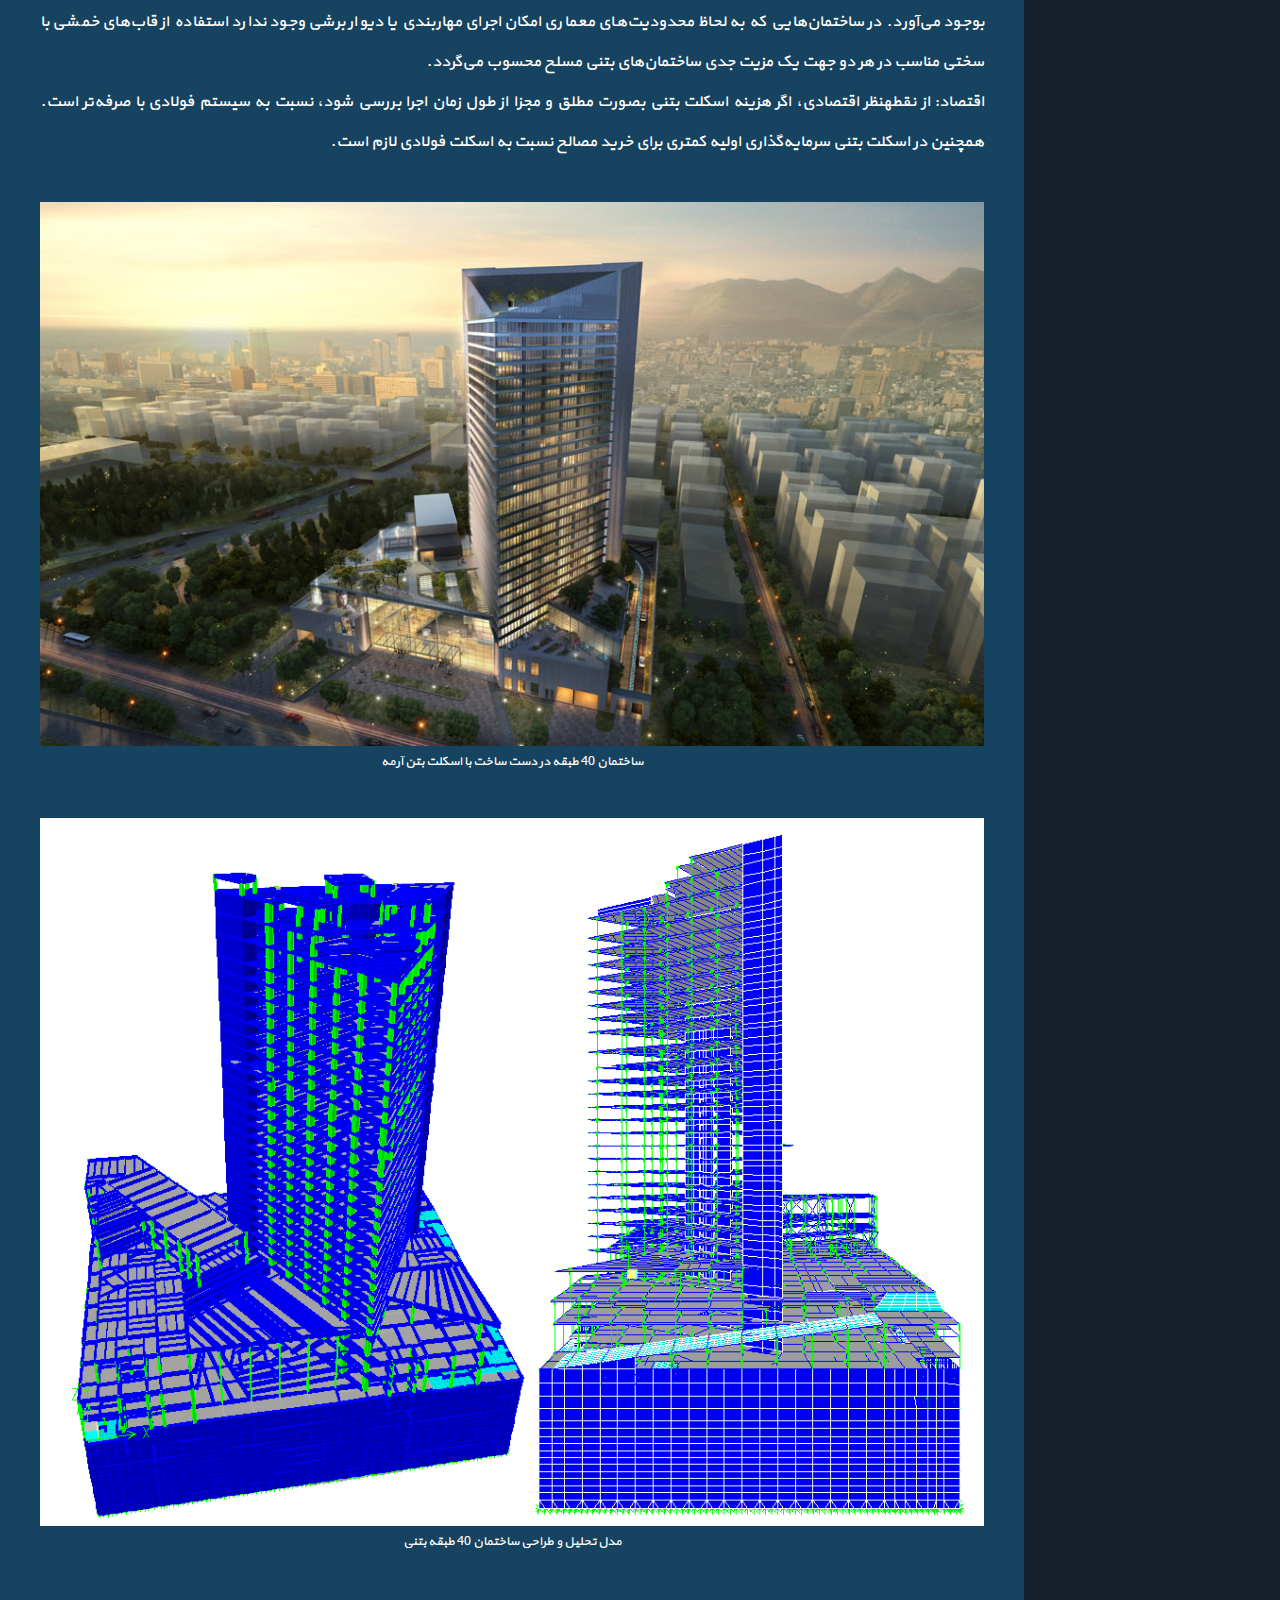
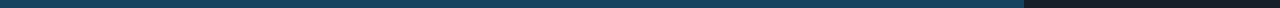
<file: steelvsconcrete.html>
<!DOCTYPE html>
<html xmlns="http://www.w3.org/1999/xhtml">
<head>
<meta http-equiv="content-type" content="text/html; charset=UTF-8">
<meta name="description" content="وب سایت شخصی حمید سلطانی محمدی">
<meta name="keywords" content="سازه ها، فولاد، بتن، طراحی لرزه ای، قاب خمشی، مهاربند، میراگر، دیوار برشی، مهاربند کمانش تاب، جداساز پایه">
<meta name="author" content="Hamid Soltani Mohammadi">
<title>
	درباره سازه ها ...
:
سازه فولادی یا بتنی؟
</title>
<link rel="stylesheet" type="text/css" href="style.css">
<script type="text/javascript" src="scripts.js"></script>
</head>

<body onload="putfields();">

<span id="topbar"></span>
 
<div class="mainsection">
		<h1>
			سازه فولادی یا بتنی؟
		</h1>
		<p>
اغلب ساختمان‎های مهندسی امروزه از مصالح مقاوم ساختمانی یعنی بتن و فولاد و یا ترکیبی از آن دو ساخته می‎شوند. در ادامه مقایسه این دو مصالح در موارد تعیین‌کننده ارائه شده است.
<br><br><h2>
مزایای سیستم فولادی 
</h2>
مقاومت بالا: فولاد در تحمل انواع تلاش‌های خمشی، فشاری و کششی نسبت به بتن مسلح برتری دارد. این برتری مقاومت مصالح موجب می‌گردد که ابعاد اعضای سازه‌ای کاهش یابد. بتن در تحمل کشش و خمش ذاتا ضعیف است و به همین دلیل نیاز به تسلیح با فولاد دارد. 
<br>
شکل‎پذیری و عملکرد لرزه‎ای: شکل‎پذیری خاصیت ذاتی مصالح فولادی است و عملکرد لرزه‎ای فولاد بهتر از بتن می‎باشد. این امر در مقاومت در برابر نیروهای فوق‎العاده مانند زلزله کمک موثری به جذب انرژی و حفظ پایداری سازه می‎نماید. البته با حفظ جزئیات و تدابیر ویژه می‌توان شکل‌پذیری اعضای بتنی را نیز تا مقادیر دلخواه افزایش داد. از طرفی در حالت کلی پیوستگی و انسجام سازه‌های بتنی بیش از سازه‌های فولادی است، اما با رعایت جزئیات مناسب در اتصالات می‌توان در سازه‌های فولادی نیز به انسجام دلخواه دست یافت.
<br>
حجم و وزن اسکلت: مزیت عمده اسکلت فولادی نسبت به اسکلت بتنی وزن و حجم کمتر اعضای آن است. حجم زیاد بتن امکان بهره‎گیری از فضای آزاد را در بنا محدود کرده و نیاز به فواصل بیشتر در بین درزها ایجاد می‎نماید. خصوصاً در ساختمان‌های نسبتاً بلند، ابعاد بزرگ اجزاء سازه، کاربری فضاها را با مشکلاتی همراه می‌سازد و علاوه بر آن ابعاد بزرگ تیرها و ستون‌ها وزن سازه و به تبع آن نیروهای زلزله را به میزان قابل توجهی افزایش خواهد داد. 
<br>
بهبود رفتار بلند مدت: به دلیل مدول الاستیسیته بالای فولاد و موثر نبودن زمان بر تغییرشکل‌های سازه‌های فولادی کنترل تغییرشکل‌ها در این سازه‌ها ساده‌تر و صریح‌تر از سازه‌های بتنی مسلح است. تغییرشکل‌ مقاطع بتنی تحت بارگذاری‌های طولانی مدت خزشی است، و با توجه به سنگین بودن بار مرده سقف‌ها در پروژه‌های مسکونی این تغییرشکل‌های تابع زمان زیاد و دارای پیامدهای نامطلوب خواهد بود. 
<br>
شرایط و امکانات اجرایی کار: اجرای اسکلت فولادی به پرسنل تخصصی و ماهر در محل اجرا نیاز کمتر داشته و امکان استفاده از قطعات پیش‎ساخته را که در کارخانه تولید می‎شوند فراهم می‎آورد. این مسئله در بالارفتن کیفیت، سرعت و یکنواختی اجرا بسیار حائز اهمیت است. در حالی که در اسکلت بتنی، کار مورد نیاز در محل کارگاه به نسبت بیشتر و در نتیجه لزوم برنامه‎ریزی دقیق و امکان اخلال در نحوه و زمان اجرای پروژه بیشتر می‎شود. 
<br>
جبران خسارت و ترمیم سازه: در موارد بروز حوادث طبیعی مانند زلزله در صورتی که آسیبی به اسکلت واردشود، در اسکلت‎های بتنی ترمیم اعضاء آسیب دیده مسئله پیچیده‌ای می‎باشد حال آنکه در مورد فولاد امکان تعمیر و ترمیم آسان‎تر است. همچنین امکان ایجاد تغییرات جزئی در حین کار در سازه‌های فولادی بیش از سازه‌های بتنی است.
<br>
زمان اجرا: زمان اجرای اسکلت فولادی به دلیل امکان استفاده از پیش‌ساختگی، سبکی وزن اجزا و سهولت تدارک امکانات اجرایی کار نسبت به اسکلت بتنی به مقدار چشمگیری کمتر است. اسکلت بتنی به دلیل مراحل بیشتر عملیات اجرایی نظیر قالب‎بندی، آرماتوربندی، بتن‎ریزی، زمان قالب‎برداری و عمل‌آوری نیازمند زمان بیشتری برای اجراء است. 
<br>
<figure>
	<img src="steelbuilding.jpg">
	<figcaption>
ساختمان 15 طبقه با اسکلت فولادی
	</figcaption>
</figure>
<figure>
	<img src="steelmodels.png">
	<figcaption>
مدل تحلیل و طراحی ساختمان 15 طبقه فولادی
	</figcaption>
</figure>
<h2>
مزایای سیستم بتنی 
</h2>
تحمل آتش‎سوزی: در آتش‎سوزی، یك عضو بتنی آسیب‎پذیری كمتری دارد ولی فولاد با افزایش گرما ظرفیت باربری خود را به تدریج از دست می‎دهد و در حدود درجه حرارت 700 درجه سانتیگراد كه پس از حدود نیم ساعت از شروع آتش‌سوزی در فضاهای مسكونی احتمال آن وجود دارد مقاومت به حدود 20 درصد مقدار اولیه کاهش یافته و سازه منهدم میشود. 
<br>
عملکرد مناسب در مقابل رطوبت: اعضای بتنی مقاومت بیشتر و حساسیت کمتری در مقابل رطوبت دارند. رطوبت به همراه یون کلر می‎تواند منجر به زنگ‌زدگی آرماتورها در داخل بتن و افزایش حجم آنها و آسیب جدی به سازه‌های بتنی مدفون یا در تماس با رطوبت گردد. هر چند سازه‌های فلزی در مقابل رطوبت آسیب‌پذیرند، لیکن با محافظت سطوح با پوشش‌های متعارف مانند رنگ‌های معدنی یا شیمیایی اپوکسی این وضعیت بهبود می‌یابد. 
<br>
امکان تامین سختی مورد نیاز برای کنترل تغییرمکان‌های جانبی: قاب‌های خمشی در اسکلت بتنی از سختی کافی در هر دو راستای ساختمان برخوردارند. در اسکلت فولادی برای تامین قاب‌های خمشی نیازمند اتصالات گیردار می‌باشد که، پرکار و پرهزینه است. به علاوه برای تعبیه اتصالات گیردار در هر دو راستای ساختمان اغلب می‌بایست از مقاطع قوطی یا صلیبی برای ستون‌ها استفاده کرد که این مسئله دشواری‌هایی در ساخت، نصب و کنترل اسکلت بوجود می‌آورد. در ساختمان‌هایی که به لحاظ محدودیت‌های معماری امکان اجرای مهاربندی یا دیوار برشی وجود ندارد استفاده از قاب‌های خمشی با سختی مناسب در هر دو جهت یک مزیت جدی ساختمان‌های بتنی مسلح محسوب می‌گردد. 
<br>
اقتصاد: از نقطه‎نظر اقتصادی، اگر هزینه اسکلت بتنی بصورت مطلق و مجزا از طول زمان اجرا بررسی شود، نسبت به سیستم فولادی با صرفه‌تر است. همچنین در اسکلت بتنی سرمایه‌گذاری اولیه کمتری برای خرید مصالح نسبت به اسکلت فولادی لازم است. 
<br>
<figure>
	<img src="concretebuilding.jpg">
	<figcaption>
ساختمان 40 طبقه در دست ساخت با اسکلت بتن آرمه
	</figcaption>
</figure>
<figure>
	<img src="concretemodels.png">
	<figcaption>
مدل تحلیل و طراحی ساختمان 40 طبقه بتنی
	</figcaption>
</figure>
		</p>
</div>

</body>
</html>
</file>
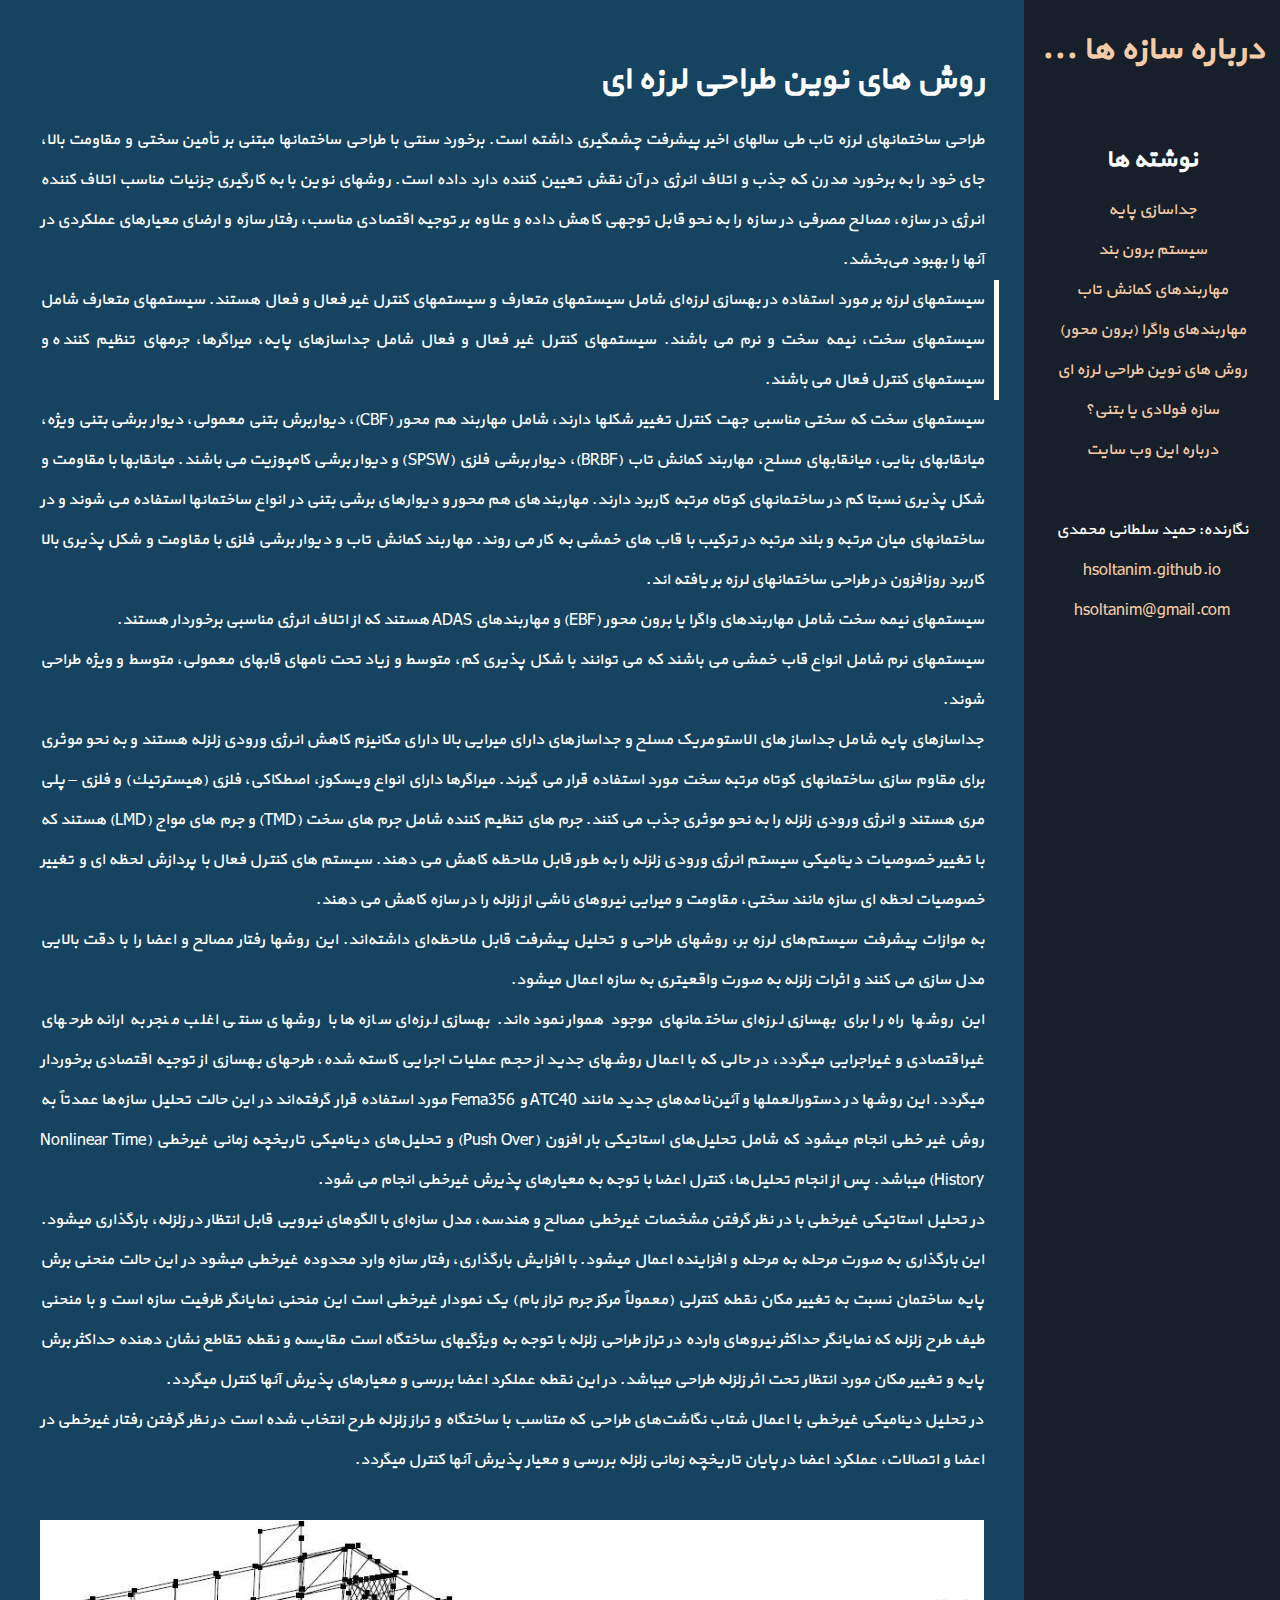
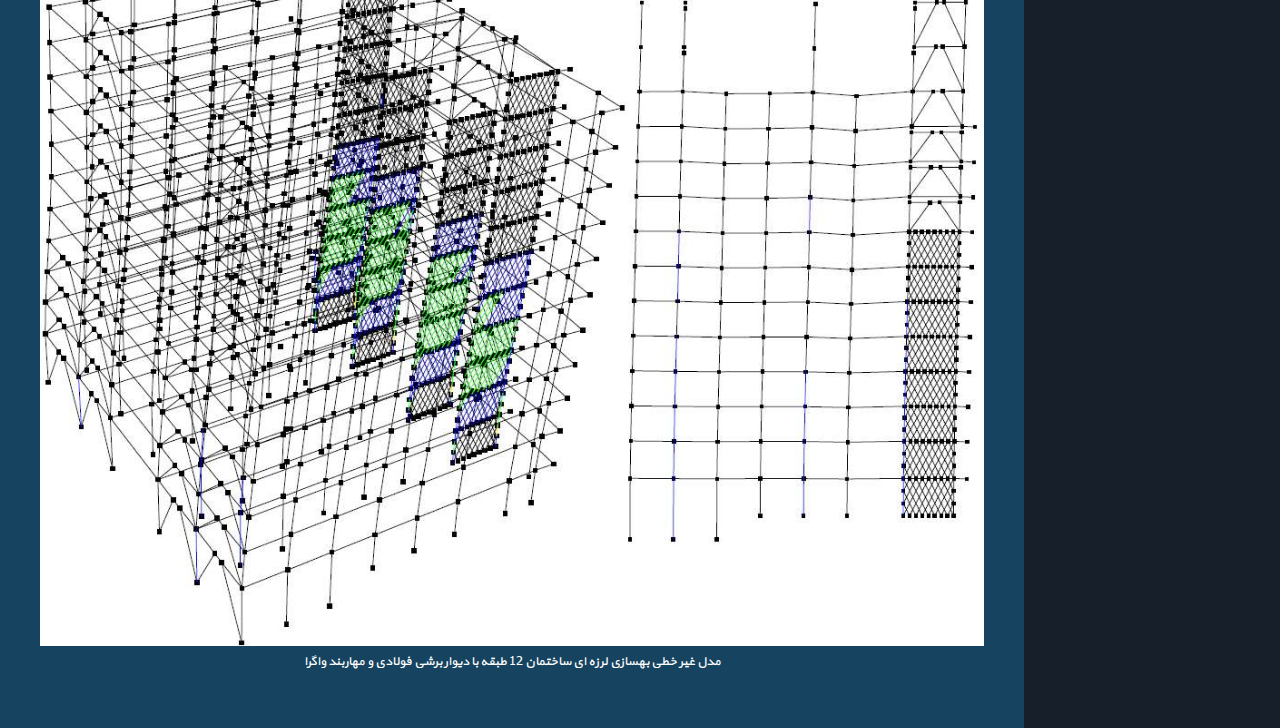
<file: structuralsystems.html>
<!DOCTYPE html>
<html xmlns="http://www.w3.org/1999/xhtml">
<head>
<meta http-equiv="content-type" content="text/html; charset=UTF-8">
<meta name="description" content="وب سایت شخصی حمید سلطانی محمدی">
<meta name="keywords" content="سازه ها، فولاد، بتن، طراحی لرزه ای، قاب خمشی، مهاربند، میراگر، دیوار برشی، مهاربند کمانش تاب، جداساز پایه">
<meta name="author" content="Hamid Soltani Mohammadi">
<title>
	درباره سازه ها ...
:
روش های نوین طراحی لرزه ای
</title>
<link rel="stylesheet" type="text/css" href="style.css">
<script type="text/javascript" src="scripts.js"></script>
</head>

<body onload="putfields();">

<span id="topbar"></span>
 
<div class="mainsection">
		<h1>
			روش های نوین طراحی لرزه ای
		</h1>
		<p>
طراحی ساختمانهای لرزه تاب طی سالهای اخیر پیشرفت چشمگیری داشته است. برخورد سنتی با طراحی ساختمانها مبتنی بر تأمین سختی و مقاومت بالا، جای خود را به برخورد مدرن كه جذب و اتلاف انرژی در آن نقش تعیین كننده دارد داده است. روشهای نوین با به كارگیری جزئیات مناسب اتلاف كننده انرژی در سازه، مصالح مصرفی در سازه را به نحو قابل توجهی كاهش داده و علاوه بر توجیه اقتصادی مناسب، رفتار سازه و ارضای معیارهای عملکردی در آنها را بهبود می‌بخشد.
<blockquote>
سیستمهای لرزه بر مورد استفاده در بهسازی لرزه‌ای شامل سیستمهای متعارف و سیستمهای کنترل غیر فعال و فعال هستند.
سیستمهای متعارف شامل سیستمهای سخت، نیمه سخت و نرم می باشند.
 سیستمهای کنترل غیر فعال و فعال شامل جداسازهای پایه، میراگرها، جرم‎های تنظیم ‎کننده و سیستمهای كنترل فعال می باشند. 
</blockquote>
سیستمهای سخت که سختی مناسبی جهت کنترل تغییر شکلها دارند، شامل مهاربند هم محور (CBF)، دیواربرش بتنی معمولی، دیوار برشی بتنی ویژه، میانقابهای بنایی، میانقابهای مسلح، مهاربند کمانش تاب (BRBF)، دیوار برشی فلزی (SPSW) و دیوار برشی کامپوزیت می باشند. میانقابها با مقاومت و شکل پذیری نسبتا کم در ساختمانهای کوتاه مرتبه کاربرد دارند. مهاربندهای هم محور و دیوارهای برشی بتنی در انواع ساختمانها استفاده می شوند و در ساختمانهای میان مرتبه و بلند مرتبه در ترکیب با قاب های خمشی به کار می روند. مهاربند کمانش تاب و دیوار برشی فلزی با مقاومت و شکل پذیری بالا کاربرد روزافزون در طراحی ساختمانهای لرزه بر یافته اند.
<br>
سیستمهای نیمه سخت شامل مهاربندهای واگرا یا برون محور (EBF) و مهاربندهای ADAS هستند که از اتلاف انرژی مناسبی برخوردار هستند.
<br>
سیستمهای نرم شامل انواع قاب خمشی می باشند که می توانند با شکل پذیری کم، متوسط و زیاد تحت نامهای قابهای معمولی، متوسط و ویژه طراحی شوند.
<br>
جداسازهای پایه شامل جداساز های الاستومریک مسلح و جداسازهای دارای میرایی بالا دارای مکانیزم کاهش انرژی ورودی زلزله هستند و به نحو موثری برای مقاوم سازی ساختمانهای کوتاه مرتبه سخت مورد استفاده قرار می گیرند. میراگرها دارای انواع ویسكوز، اصطکاکی، فلزی (هیسترتیك) و فلزی – پلی مری هستند و انرژی ورودی زلزله را به نحو موثری جذب می کنند. جرم های تنظیم کننده شامل جرم های سخت (TMD) و جرم های مواج (LMD) هستند که با تغییر خصوصیات دینامیکی سیستم انرژی ورودی زلزله را به طور قابل ملاحظه کاهش می دهند. سیستم های کنترل فعال با پردازش لحظه ای و تغییر خصوصیات لحظه ای سازه مانند سختی، مقاومت و میرایی نیروهای ناشی از زلزله را در سازه کاهش می دهند. 
<br>
به موازات پیشرفت سیستم‌های لرزه‌ بر، روشهای طراحی و تحلیل پیشرفت قابل ملاحظه‌ای داشته‌اند. این روشها رفتار مصالح و اعضا را با دقت بالایی مدل ‌سازی می کنند و اثرات زلزله به صورت واقعیتری به سازه اعمال میشود. 
<br>
این روشها راه را برای بهسازی لرزه‌ای ساختمانهای موجود هموار نموده‌اند. بهسازی لرزه‌ای سازه‌ها با روشهای سنتی اغلب منجر به ارائه طرحهای غیراقتصادی و غیراجرایی میگردد، در حالی که با اعمال روشهای جدید از حجم عملیات اجرایی کاسته شده، طرحهای بهسازی از توجیه اقتصادی برخوردار میگردد. این روشها در دستورالعملها و آئین‌نامه‌های جدید مانند ATC40  و  Fema356 مورد استفاده قرار گرفته‌اند در این حالت تحلیل سازه‌ها عمدتاً به روش غیر خطی انجام میشود که شامل تحلیل‌های استاتیکی بار افزون (Push Over) و تحلیل‌های دینامیکی تاریخچه زمانی غیرخطی (Nonlinear Time History) میباشد. پس از انجام تحلیل‌ها، کنترل اعضا با توجه به معیارهای پذیرش غیرخطی انجام می شود. 
<br>
در تحلیل استاتیکی غیرخطی با در نظر گرفتن مشخصات غیرخطی مصالح و هندسه، مدل سازه‌ای با الگوهای نیرویی قابل انتظار در زلزله، بارگذاری میشود. این بارگذاری به صورت مرحله به مرحله و افزاینده اعمال میشود. با افزایش بارگذاری، رفتار سازه وارد محدوده غیرخطی میشود در این حالت منحنی برش پایه ساختمان نسبت به تغییر مکان نقطه کنترلی (معمولاً مرکز جرم تراز بام) یک نمودار غیرخطی است این منحنی نمایانگر ظرفیت سازه است و با منحنی طیف طرح زلزله که نمایانگر حداکثر نیروهای وارده در تراز طراحی زلزله با توجه به ویژگیهای ساختگاه است مقایسه و نقطه تقاطع نشان دهنده حداکثر برش پایه و تغییر مکان مورد انتظار تحت اثر زلزله طراحی میباشد. در این نقطه عملکرد اعضا بررسی و معیارهای پذیرش آنها کنترل میگردد. 
<br>
در تحلیل دینامیکی غیرخطی با اعمال شتاب نگاشت‌های طراحی که متناسب با ساختگاه و تراز زلزله طرح انتخاب شده است در نظر گرفتن رفتار غیرخطی در اعضا و اتصالات، عملکرد اعضا در پایان تاریخچه زمانی زلزله بررسی و معیار پذیرش آنها کنترل میگردد.
<br>
<figure>
	<img src="spsw.jpg">
	<figcaption>
مدل غیر خطی بهسازی لرزه ای ساختمان 12 طبقه با دیوار برشی فولادی و مهاربند واگرا
	</figcaption>
</figure>

		</p>
</div>

</body>
</html>
</file>
<file: style.css>
@font-face {
	font-family: 'web_Yekan';
	src: url('[data-uri]');
}

*, *:after, *:before {
	margin: 0;
	padding: 0;
	box-sizing: border-box;
	font-family: web_Yekan;
	direction: rtl;
	text-decoration: none;
	text-align: justify;
	line-height: 250%;
	color: #fff;	
}

body {
	background:  #17202a;
}

a  {
	color: #f5cba7;
}

a:hover {	
	color: #eb984e;
}

img {
	width: 100%;
}

figure {
    margin: 40px 0px 40px 0px;
	line-height: 0;	
}

figcaption {
	text-align: center;
	margin: 0px 0px 20px 0px;
	font-size:80%;		
}

hr {
	border-top: 1px dashed  #fff;
	border-bottom: 0px hidden  #fff;
}

blockquote {
	margin: 0px -15px 0px -10px;
	padding: 0px 10px 0px;
	border-right: 5px solid #fff;
}

.sidesection {
	float: right;
	padding: 10px;
	width: 16em;
}

.sidesection  p, .sidesection h1, .sidesection h2{
	text-align:center;
}

.mainsection {
	float: right;
	padding: 40px 40px 10px 40px;
	background: #154360;
	width: 70%;
	width: calc(100% - 16em);
}

.screen {
}

@media print {
	.screen {display:none;}
	.mainsection,.sidesection {width:100%;font-size:100%;}
}

@media only screen and (max-width: 40em)  {
	.screen {display:none;}
	.mainsection,.sidesection {width:100%;}	
}
</file>
